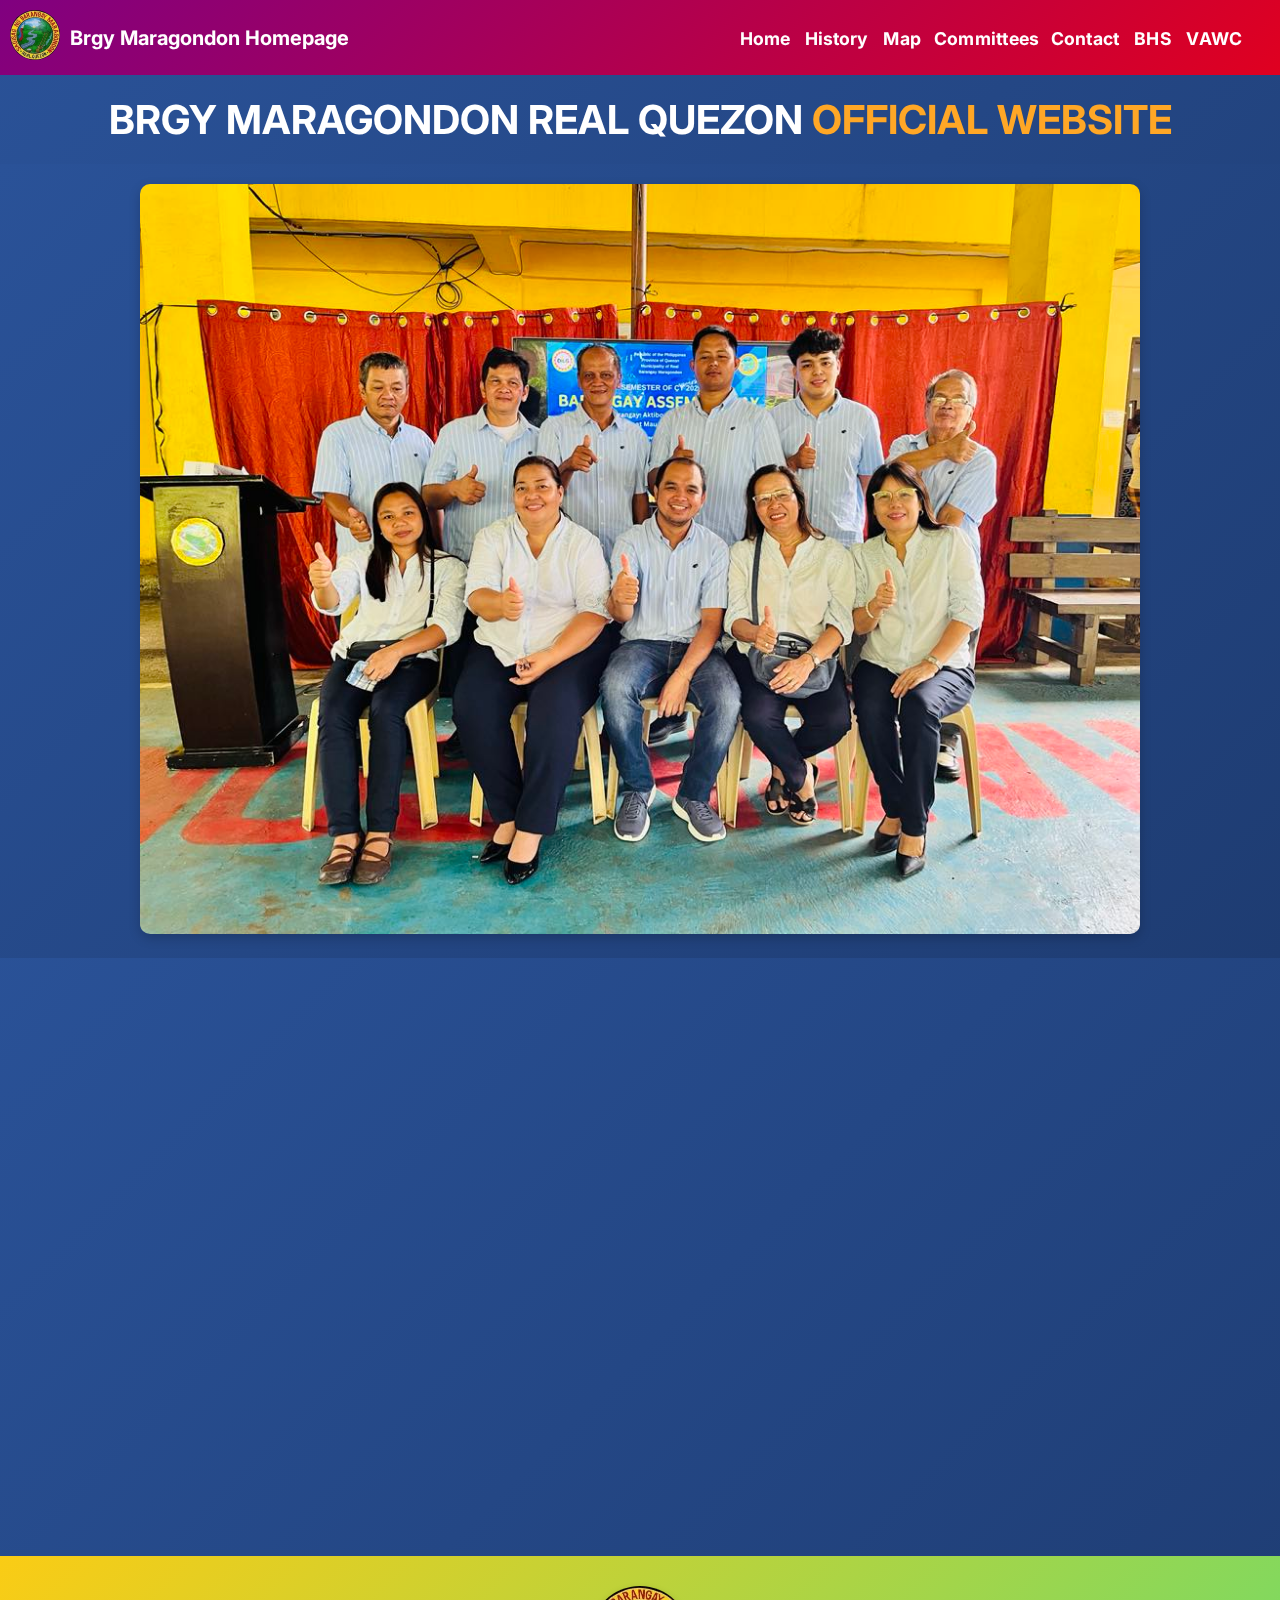
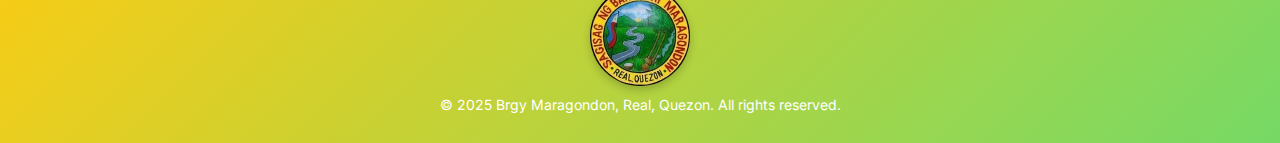
<file: index.html>
<!DOCTYPE html>
<html lang="en">
<head>
  <meta charset="UTF-8" />
  <meta name="viewport" content="width=device-width, initial-scale=1.0" />
  <title>Maragondon,Real,Quezon Official Website</title>
  <link href="https://fonts.googleapis.com/css2?family=Inter:wght@400;700&display=swap" rel="stylesheet">
  <link href="https://unpkg.com/aos@next/dist/aos.css" rel="stylesheet">
  <link rel="stylesheet" href="style.css">
</head>
<body>
  <div class="page-wrapper">

    <header>
      <div class="logogroup" data-aos="slide-right">
        <a href="index.html"><img src="brgylogo.jpg" alt="brgy logo here" width="50px" height="70px"></a>
        <span class="logo">Brgy Maragondon Homepage</span>
      </div>

      <nav data-aos="fade-up">
        <a href="index.html">Home</a>
        <a href="historypage.html">History</a>
        <a href="map.html">Map</a>
        <a href="bpoc.html">Committees</a>
        <a href="contacts.html">Contact</a>
        <a href="BHS.html">BHS</a>
        <a href="vawc.html">VAWC</a>
      </nav>
    </header>

    <section class="t1">
      <div class="titlehomepage" data-aos="fade-up">
        <h1>BRGY MARAGONDON REAL QUEZON <span class="highlight1">OFFICIAL WEBSITE</span></h1>
      </div>
    </section>

    <section class="hero" data-aos="fade-up">
      <div class="hero-box">
        <img src="brgyofficials.jpg" alt="Barangay Officials" />
      </div>
    </section>

    <section class="listings" data-aos="fade-up">
      <div class="listing-card">
        <a href="historypage.html"><img src="coveredcourt.jpg" alt="BRGY PHOTO"></a>
        <h3>Brgy History</h3>
        <div class="listing-info"></div>
      </div>

      <div class="listing-card">
        <a href="bpoc.html"><img src="BRGY2.jpg" alt="Officials Photo"></a>
        <h3>Brgy Officials</h3>
        <div class="listing-info"></div>
      </div>

      <div class="listing-card">
        <a href="vawc.html"><img src="vawc process.jpg" alt="Map Photo"></a>
        <h3>VAWC</h3>
        <div class="listing-info"></div>
      </div>

      <div class="listing-card">
        <a href="BHS.html"><img src="nutrition.jpg" alt="Map Photo"></a>
        <h3>BHS</h3>
        <div class="listing-info"></div>
      </div>
    </section>

    
    <footer class="site-footer">
      <div class="footer-content">
        <img src="brgylogo.jpg" alt="Brgy Logo" class="footer-logo">
        <p>© 2025 Brgy Maragondon, Real, Quezon. All rights reserved.</p>
      </div>
    </footer>

  </div> 

  <script src="script.js"></script>
  <script src="https://unpkg.com/aos@next/dist/aos.js"></script>
  <script>AOS.init();</script>
</body>
</html>
</file>
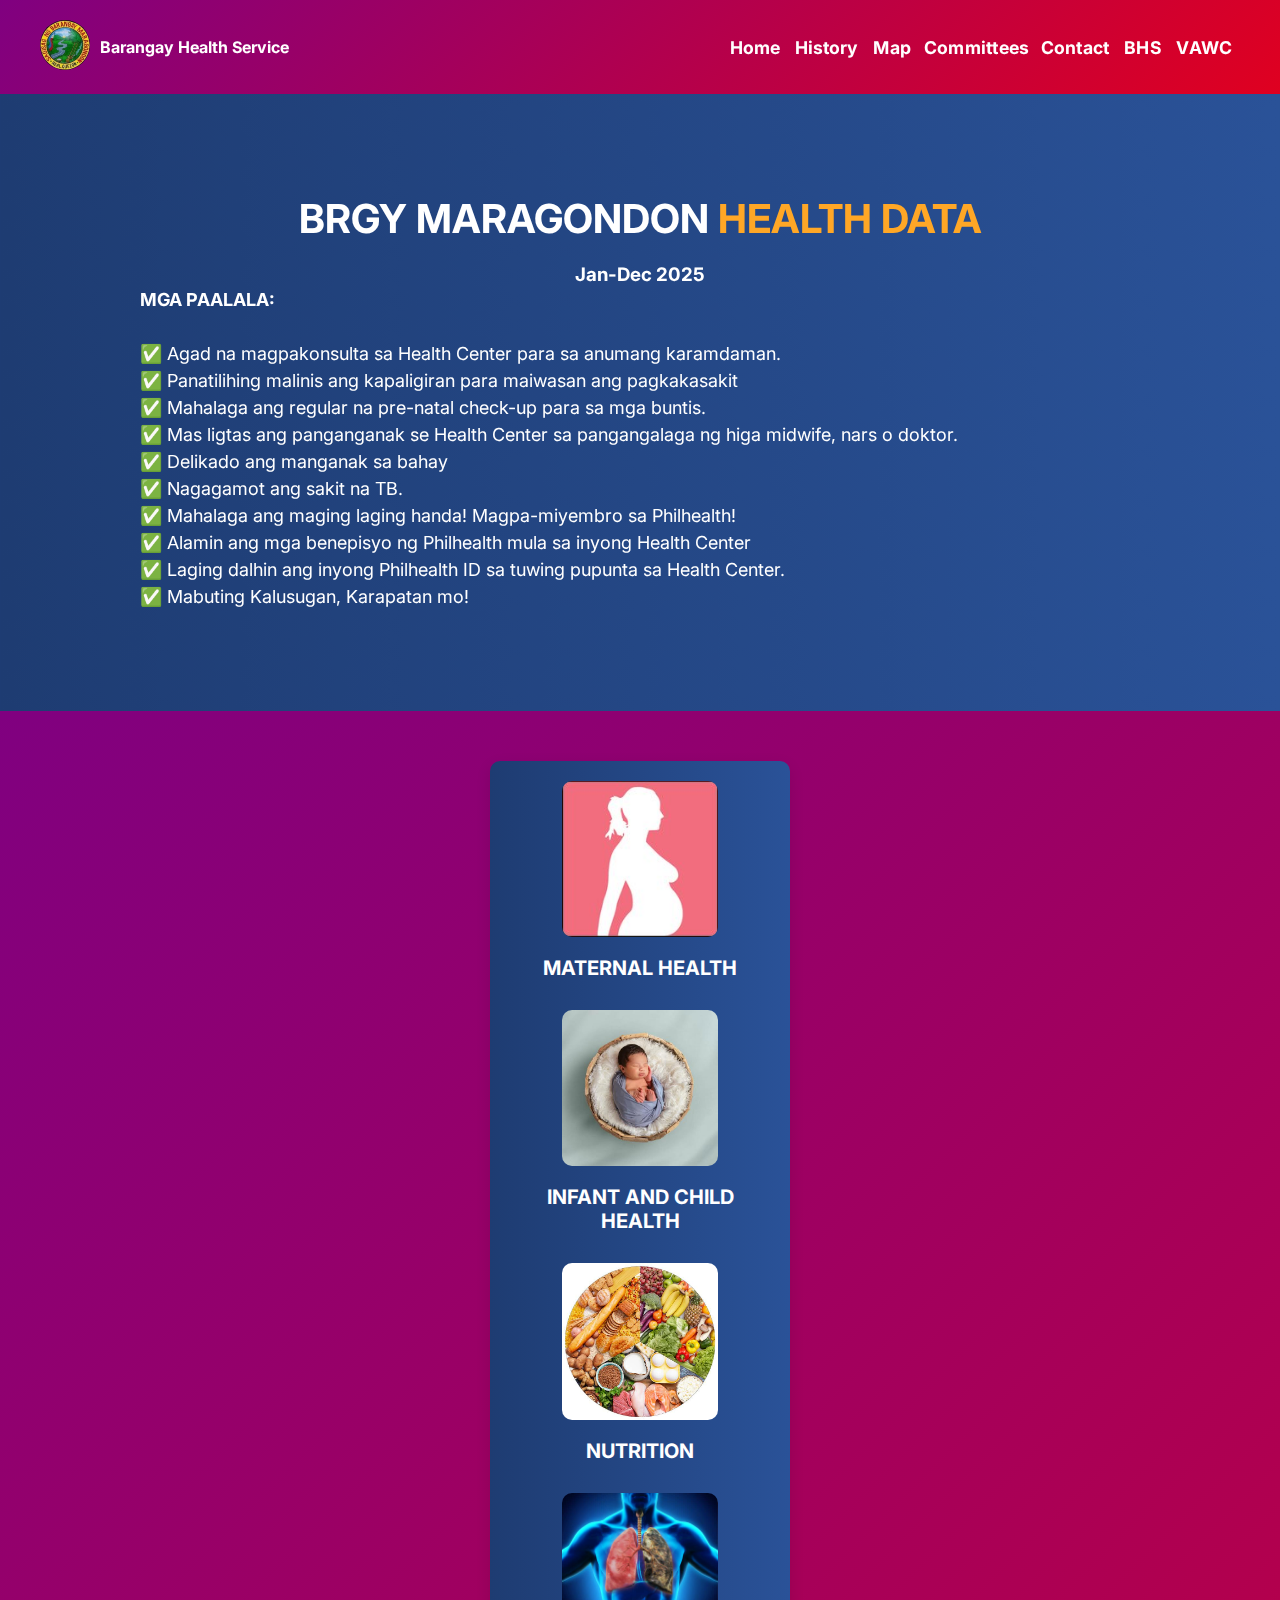
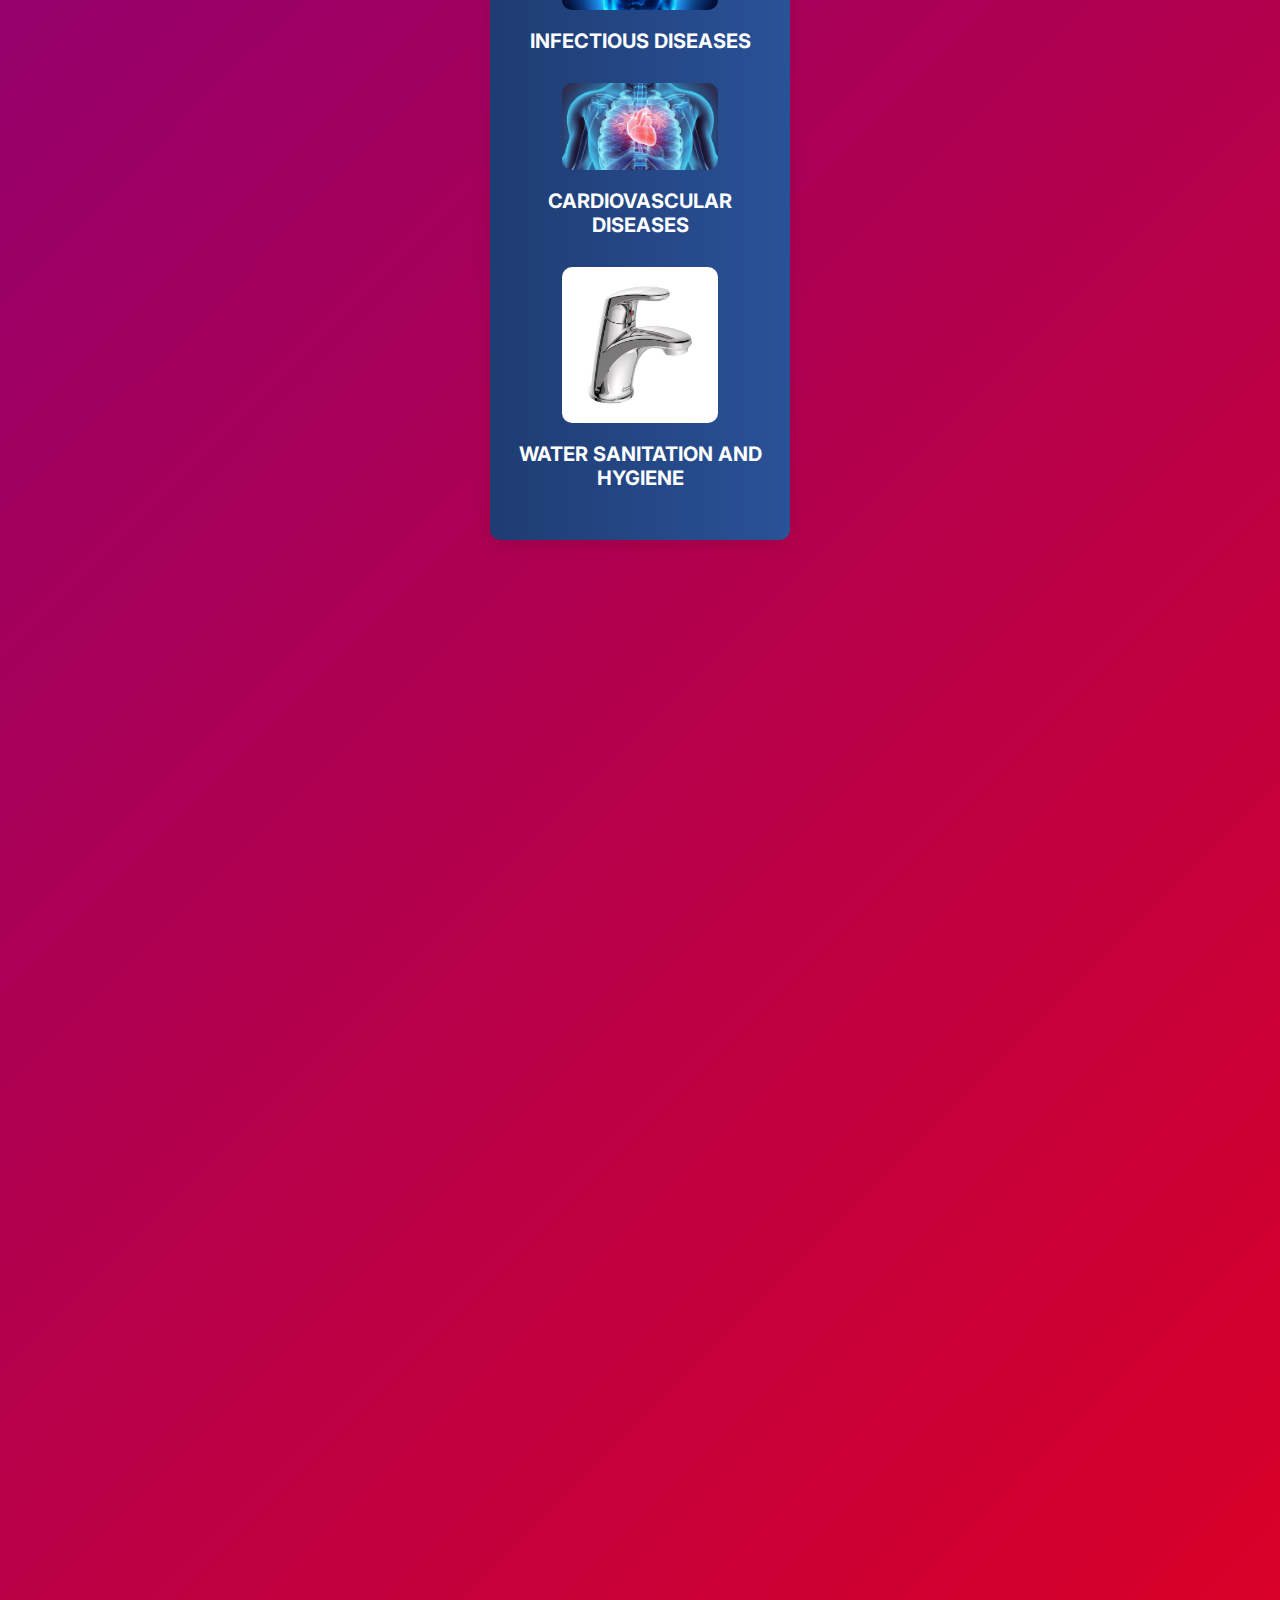
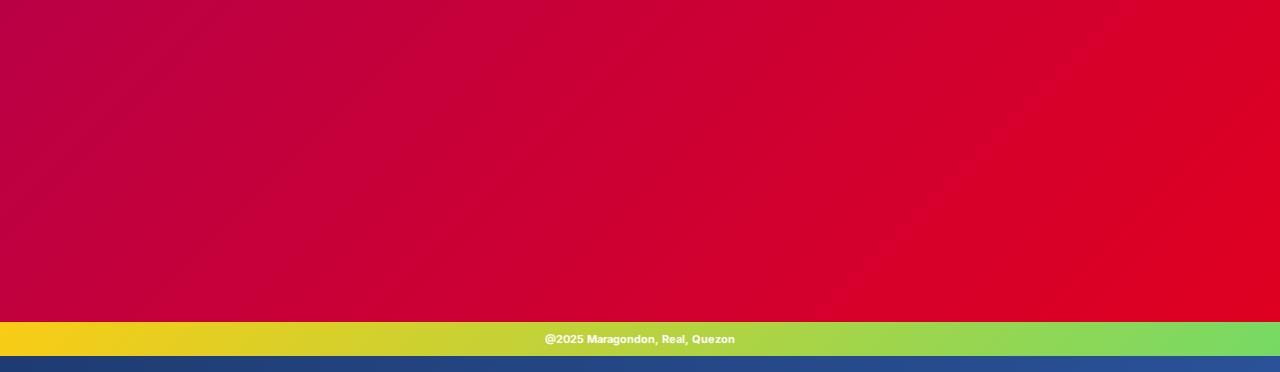
<file: BHS.html>
<!DOCTYPE html>
<html lang="en">
<head>
  <meta charset="UTF-8" />
  <meta name="viewport" content="width=device-width, initial-scale=1.0" />
  <title>Maragondon,Real,Quezon Official Website</title>
  <meta name="description" content="Access health programs, nutrition services, and community health initiatives in Barangay Maragondon's BHS page.">
  <link href="https://fonts.googleapis.com/css2?family=Inter:wght@400;700&display=swap" rel="stylesheet">
  <link href="https://unpkg.com/aos@next/dist/aos.css" rel="stylesheet">
  <link rel="stylesheet" href="BHS.css">
</head>
<body>
  <header>
    <div class="logogroup" data-aos="slide-right">
      <a href="index.html"><img src="brgylogo.jpg"alt="brgy logo here" width="50px" height="70px" ></a>
      <span class="logo">Barangay Health Service</span>
    </div>

    <nav data-aos="fade-up">
      <a href="index.html">Home</a>
      <a href="historypage.html">History</a>
      <a href="map.html">Map</a>
      <a href="bpoc.html">Committees</a>
      <a href="contacts.html">Contact</a>
      <a href="BHS.html">BHS</a>
      <a href="vawc.html">VAWC</a>
    </nav>
    
  </header>

  <section class="hero" data-aos="fade-up">
    
    <h1>BRGY MARAGONDON <span class="highlight">HEALTH DATA</span></h1>
    <h3>Jan-Dec 2025</h3>
    
    <p> 
     <strong>MGA PAALALA:</strong><br><br>
    ✅ Agad na magpakonsulta sa Health Center para sa anumang karamdaman. <br>

    ✅ Panatilihing malinis ang kapaligiran para maiwasan ang pagkakasakit <br>

    ✅ Mahalaga ang regular na pre-natal check-up para sa mga buntis. <br>

    ✅ Mas ligtas ang panganganak se Health Center sa pangangalaga ng higa midwife, nars o doktor. <br>

    ✅ Delikado ang manganak sa bahay <br>

    ✅ Nagagamot ang sakit na TB. <br>

    ✅ Mahalaga ang maging laging handa! Magpa-miyembro sa Philhealth! <br>

    ✅ Alamin ang mga benepisyo ng Philhealth mula sa inyong Health Center <br>

    ✅ Laging dalhin ang inyong Philhealth ID sa tuwing pupunta sa Health Center. <br>

    ✅  Mabuting Kalusugan, Karapatan mo! <br>
    </p>    
  </section>

  <section class="historylist" data-aos="fade-up">
    <div class="history-card">
      <img src="maternal health.jpg" alt="PHOTO">
      <h2>MATERNAL HEALTH</h2> 
      <img src="infant.jpg" alt="PHOTO">
      <h2>INFANT AND CHILD HEALTH</h2>
      <img src="nutrition.jpg" alt="PHOTO">
      <h2>NUTRITION</h2> 
      <img src="infectous diseases.jpg" alt="PHOTO">
      <h2>INFECTIOUS DISEASES</h2>
      <img src="cardio.jpg" alt="PHOTO">
      <h2>CARDIOVASCULAR DISEASES</h2> 
      <img src="sanitation.jpg" alt="PHOTO">
      <h2>WATER SANITATION AND HYGIENE</h2>
                
      </div>
    </div>

    <div class="information-card" data-aos="fade-up">
      
        <p>
            <strong> Bilang ng mga :</strong> <br><br>
           
            <table border="1">
              <thead>
                <tr>
                  <th>Mental Health</th>
                  <th>Jan</th>
                  <th>feb</th>
                  <th>Mar</th>
                  <th>Apr</th>
                  <th>May</th>
                  <th>Jun</th>
                  <th>Jul</th>
                  <th>Aug</th>
                  <th>Sep</th>
                  <th>Oct</th>
                  <th>Nov</th>
                  <th>Dec</th>
                </tr>
              </thead>
              <tbody>
<!-- maternal -->
                <tr>
                  <td>Buntis sa buwang ito<br></td><td>9</td><td>4</td><td>1</td><td>2</td><td></td><td></td><td></td><td></td><td></td><td></td><td></td><td></td>
                </tr>
                <tr>
                  <td> Buntis na walang komplikasyon<br></td><td>9</td><td>4</td><td>1</td><td>2</td><td></td><td></td><td></td><td></td><td></td><td></td><td></td><td></td>
                </tr>
                <tr>
                  <td> Buntis na may komplikasyon<br></td><td>0</td><td>0</td><td>0</td><td>0</td><td></td><td></td><td></td><td></td><td></td><td></td><td></td><td></td>
                </tr>
                <tr>
                  <td>Manganganak sa buwang ito<br></td><td>3</td><td>1</td><td>1</td><td>2</td><td></td><td></td><td></td><td></td><td></td><td></td><td></td><td></td>
                </tr>
                <tr>
                  <td>Nanganak ng nakaraang buwan<br></td><td></td><td>0</td><td>1</td><td>1</td><td></td><td></td><td></td><td></td><td></td><td></td><td></td><td></td>
                </tr>
                <tr>
                  <td>Nanganak sa Health Center o Ospital<br></td><td></td><td>1</td><td>1</td><td>2</td><td></td><td></td><td></td><td></td><td></td><td></td><td></td><td></td>
                </tr>
                <tr>
                  <td> Nanganak sa bahay<br></td><td>0</td><td>0</td><td>0</td><td>0</td><td></td><td></td><td></td><td></td><td></td><td></td><td></td><td></td>
                </tr>
                <tr>
                  <td>Buntis na namatay sa panganganak<br></td><td>0</td><td>0</td><td>0</td><td>0</td><td></td><td></td><td></td><td></td><td></td><td></td><td></td><td></td>
                </tr>
                <tr>
                  <td>Gumagamit ng paraan ng pagpaplano ng pamilya<br></td><td>378</td><td>381</td><td>379</td><td>382</td><td></td><td></td><td></td><td></td><td></td><td></td><td></td><td></td>
                </tr>
                <tr>
                  <td>Benepesyaryo ng Q1K <br></td><td>10</td><td>10</td><td>10</td><td>10</td><td></td><td></td><td></td><td></td><td></td><td></td><td></td><td></td>
                </tr>
<!-- infant -->
                <tr>
                  <td><strong><br>Infant And Child Health</strong> <br><br></td>
                </tr>
                <tr>
                  <td>Sanggol na 0-28 days<br></td><td>3</td><td>1</td><td>1</td><td>2</td><td></td><td></td><td></td><td></td><td></td><td></td><td></td><td></td>
                </tr>
                <tr>
                  <td>Sanggol na 1-11 months<br></td><td>26</td><td>29</td><td>30</td><td>32</td><td></td><td></td><td></td><td></td><td></td><td></td><td></td><td></td>
                </tr>
                <tr>
                  <td>Sanggol na namatay ng nakaraang buwan<br></td><td>0</td><td>0</td><td>0</td><td>0</td><td></td><td></td><td></td><td></td><td></td><td></td><td></td><td></td>
                </tr>
                <tr>
                  <td>Bata na kumpleto sa bakuna<br></td><td>3</td><td>4</td><td>2</td><td>3</td><td></td><td></td><td></td><td></td><td></td><td></td><td></td><td></td>
                </tr>
                <tr>
                  <td>Sanggol na esklusibong pinasuso ng 6 na buwan<br></td><td>4</td><td>7</td><td>2</td><td>5</td><td></td><td></td><td></td><td></td><td></td><td></td><td></td><td></td>
                </tr>
<!-- nutrition -->
                <tr>
                  <td><strong><br>Nutrition</strong> <br><br></td>
                </tr>
                <tr>
                  <td>Bata na nasa tamang timbang<br></td><td>202</td><td>202</td><td>202</td><td>202</td><td></td><td></td><td></td><td></td><td></td><td></td><td></td><td></td>
                </tr>
                <tr>
                  <td>Bata na kulang sa timbang<br></td><td>13</td><td>13</td><td>13</td><td>13</td><td></td><td></td><td></td><td></td><td></td><td></td><td></td><td></td>
                </tr>
                <tr>
                  <td>Bata na sobra sa timbang<br></td><td>1</td><td>1</td><td>1</td><td>1</td><td></td><td></td><td></td><td></td><td></td><td></td><td></td><td></td>
                </tr>
<!-- infectous diseases -->
                <tr>
                  <td><strong><br>Infectious Diseases</strong> <br><br></td>
                </tr>
                <tr>
                  <td>Pasyenteng may Tuberculosis (TB)<br></td><td>2</td><td>2</td><td>2</td><td>2</td><td></td><td></td><td></td><td></td><td></td><td></td><td></td><td></td>
                </tr>
                <tr>
                  <td>TB CURED<br></td><td></td><td></td><td></td><td></td><td></td><td></td><td></td><td></td><td></td><td></td><td></td><td></td>
                </tr>
<!-- Cardiovascular diseases -->
                <tr>
                  <td><strong><br>Cardiovascular Diseases</strong> <br><br></td>
                </tr>
                <tr>
                  <td>Pasyenteng may High Blood<br></td><td>90</td><td>90</td><td>90</td><td>90</td><td></td><td></td><td></td><td></td><td></td><td></td><td></td><td></td>
                </tr>
                <tr>
                  <td>Pasyenteng may Diabetes Mellitus<br></td><td>13</td><td>13</td><td>13</td><td>14</td><td></td><td></td><td></td><td></td><td></td><td></td><td></td><td></td>
                </tr>
<!-- Water sanitation and Hygiene -->
                <tr>
                  <td><strong><br>Water, Sanitation and Hygiene </strong> <br><br></td>
                </tr>
                <tr>
                  <td>Pamamahay na may malinis na tubig<br></td><td>663</td><td>663</td><td>663</td><td>663</td><td></td><td></td><td></td><td></td><td></td><td></td><td></td><td></td>
                </tr>
                <tr>
                  <td>Pamamahay na may sariling palikuran<br></td><td>663</td><td>663</td><td>663</td><td>663</td><td></td><td></td><td></td><td></td><td></td><td></td><td></td><td></td>
                </tr>
                <tr>
                  <td>CR-SHARE & PUBLIC TOILET<br></td><td></td><td></td><td></td><td></td><td></td><td></td><td></td><td></td><td></td><td></td><td></td><td></td>
                </tr>

              </tbody>
            </table>
          

            

            

            
        </p>
    </div>

 

  </section>
  
<section>
  <div class="footer">
    <footer>
      <h1>
        @2025 Maragondon, Real, Quezon
      </h1>
    </footer>
  </div>
  
</section>
  <script src="script.js"></script>
  <script src="https://unpkg.com/aos@next/dist/aos.js"></script>
  <script>
    AOS.init();
  </script>
</body>


</html>
</file>
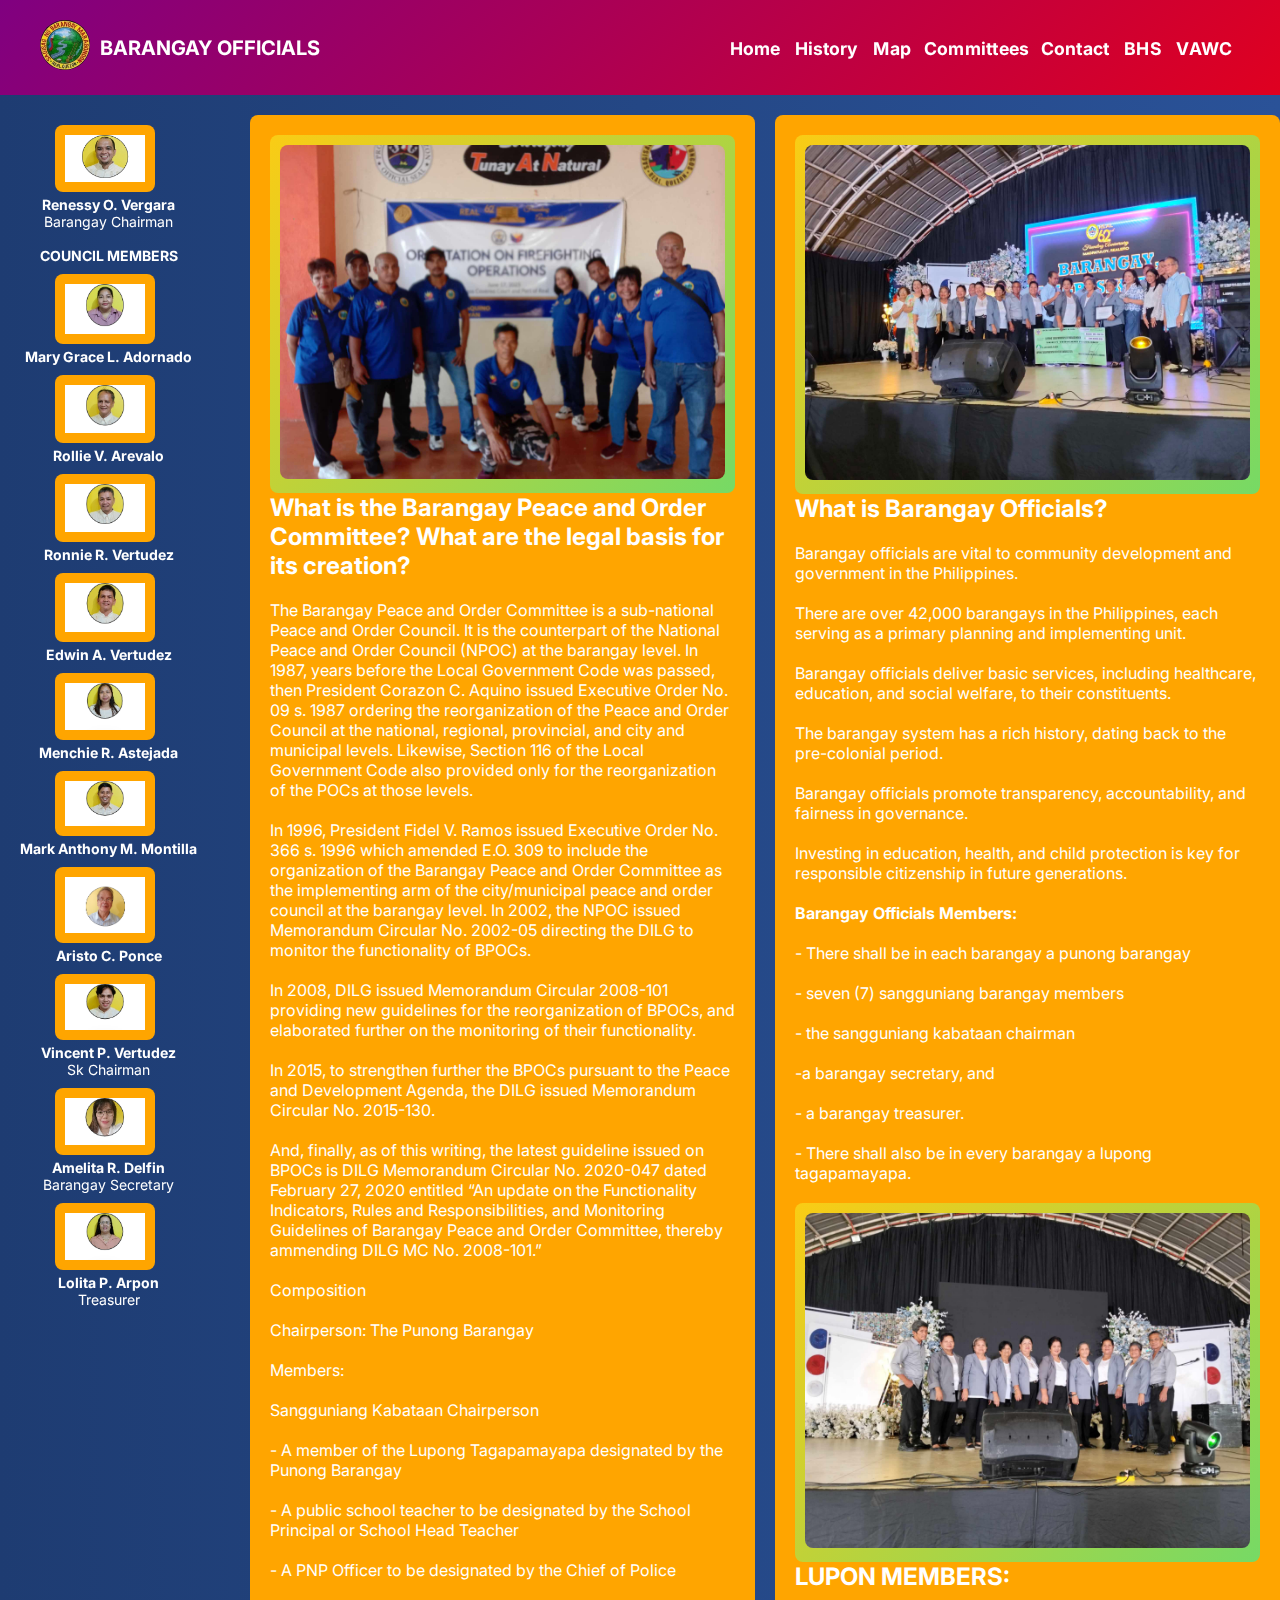
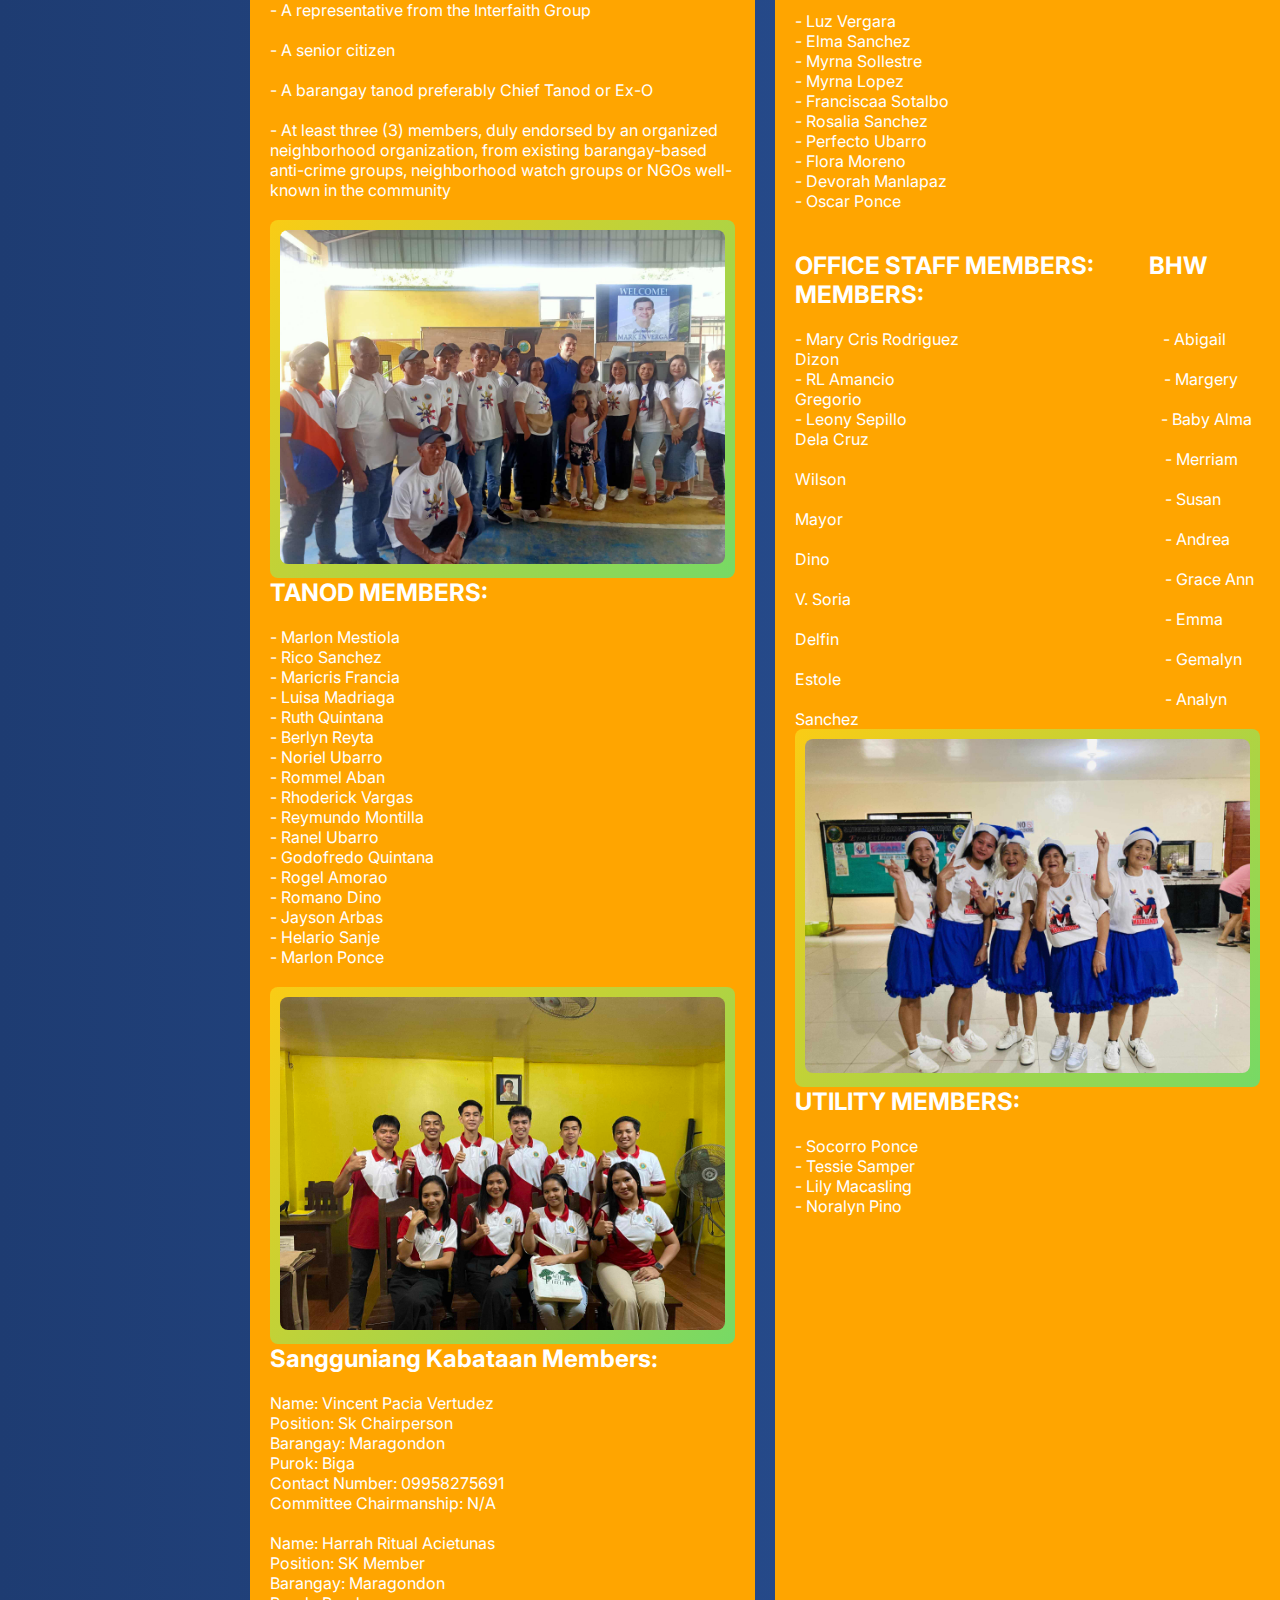
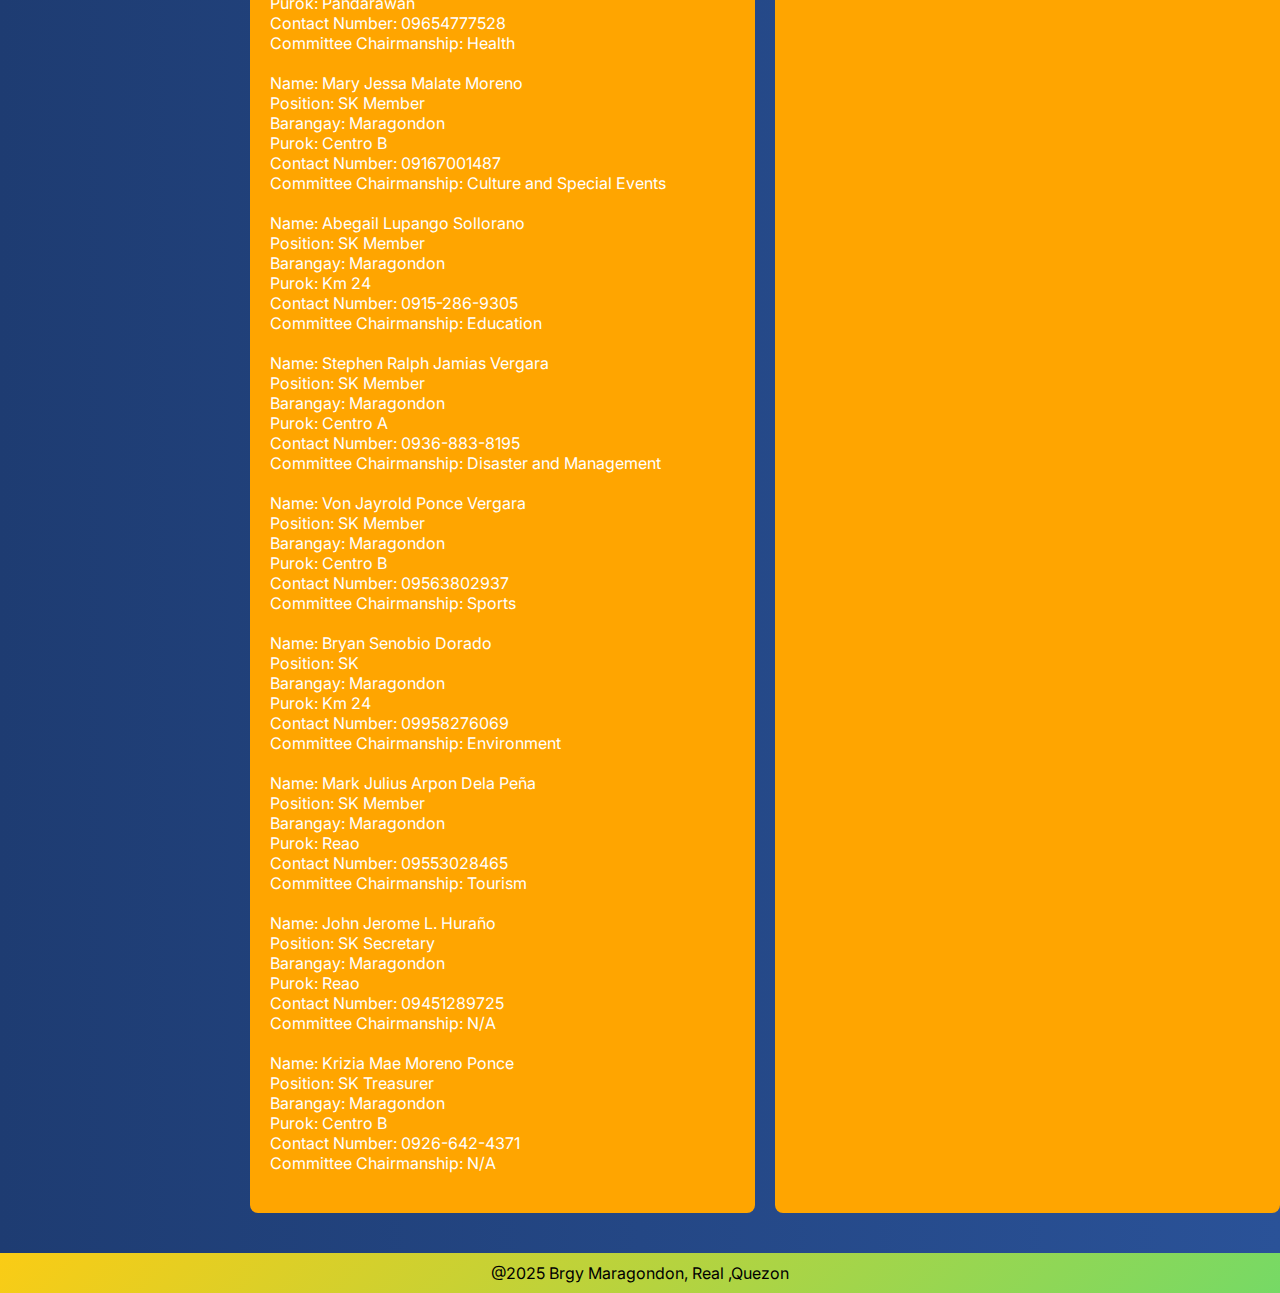
<file: bpoc.html>
<!DOCTYPE html>
<html lang="en">
<head>
  <meta charset="UTF-8" />
  <meta name="viewport" content="width=device-width, initial-scale=1.0" />
  <title>Maragondon,Real,Quezon Official Website</title>
  <link href="https://fonts.googleapis.com/css2?family=Inter:wght@400;700&display=swap" rel="stylesheet">
  <link href="https://unpkg.com/aos@next/dist/aos.css" rel="stylesheet">
  <link rel="stylesheet" href="Bpoc.css">
</head>
<body>


  <header>
    <div class="logogroup" data-aos="slide-right">
      <a href="index.html"><img src="brgylogo.jpg"alt="brgy logo here" width="50px" height="70px" ></a>
      <span class="logo">BARANGAY OFFICIALS</span>
    </div>

    <nav data-aos="fade-up">
      <a href="index.html">Home</a>
      <a href="historypage.html">History</a>
      <a href="map.html">Map</a>
      <a href="bpoc.html">Committees</a>
      <a href="contacts.html">Contact</a>
      <a href="BHS.html">BHS</a>
      <a href="vawc.html">VAWC</a>
    </nav>
    
  </header>

  <section data-aos="fade-up">
    
  <div class="brgyofficials1">
    <div class="official">
      <img src="renessy vergara.png" alt="official photo">
      <p><strong>Renessy O. Vergara</strong> <br> Barangay Chairman <br><br> <strong>COUNCIL MEMBERS</strong></p>
    </div>
    <div class="official">
      <img src="mary_grace.png" alt="official photo">
      <p><strong>Mary Grace L. Adornado</strong></p>
    </div>
      
    <div class="official">
       <img src="rollie.png" alt="official photo">
      <p><strong>Rollie V. Arevalo</strong></p>
    </div>

    <div class="official">
      <img src="ronnie.png" alt="official photo">
      <p><strong>Ronnie R. Vertudez</strong></p>
    </div>

    <div class="official">
      <img src="edwin.png" alt="official photo">
      <p><strong>Edwin A. Vertudez</strong></p>
    </div>

    <div class="official">
      <img src="menchie.png" alt="official photo">
      <p><strong>Menchie R. Astejada</strong></p>
    </div>

    <div class="official">
      <img src="mark_anthony.png" alt="official photo">
      <p><strong>Mark Anthony M. Montilla</strong></p>
    </div>

    <div class="official">
      <img src="aristo.jpg" alt="official photo">
      <p><strong>Aristo C. Ponce</strong></p>
    </div>

    <div class="official">
      <img src="vincent.png" alt="official photo">
      <p><strong>Vincent P. Vertudez</strong><br>Sk Chairman</p>
    </div>

    <div class="official">
      <img src="amelita.png" alt="official photo">
      <p><strong>Amelita R. Delfin</strong><Br>Barangay Secretary</Br></p>
    </div>
     
    <div class="official">
      <img src="lolita.png" alt="official photo">
      <p><strong>Lolita P. Arpon</strong><br>Treasurer</p>
    </div> 
   
  </div>

  <div class="main-container" data-aos="fade-up">
    <div class="right-column">
      
      <div class="image-box">
        <img src="BRGY3.jpg" alt="Official Photo">
      </div>
      <h2>What is the Barangay Peace and Order Committee? What are the legal basis for its creation?</h2><br>
      <p>
        The Barangay Peace and Order Committee is a sub-national Peace and Order Council. It is the counterpart of the National Peace and Order Council (NPOC) at the barangay level. In 1987, years before the Local Government Code was passed, then President Corazon C. Aquino issued Executive Order No. 09 s. 1987 ordering the reorganization of the Peace and Order Council at the national, regional, provincial, and city and municipal levels. Likewise, Section 116 of the Local Government Code also provided only for the reorganization of the POCs at those levels.<br><br>

        In 1996, President Fidel V. Ramos issued Executive Order No. 366 s. 1996 which amended E.O. 309 to include the organization of the Barangay Peace and Order Committee as the implementing arm of the city/municipal peace and order council at the barangay level. In 2002, the NPOC issued Memorandum Circular No. 2002-05 directing the DILG to monitor the functionality of BPOCs.<br><br>

        In 2008, DILG issued Memorandum Circular 2008-101 providing new guidelines for the reorganization of BPOCs, and elaborated further on the monitoring of their functionality.<br><br>

        In 2015, to strengthen further the BPOCs pursuant to the Peace and Development Agenda, the DILG issued Memorandum Circular No. 2015-130.<br><br>

        And, finally, as of this writing, the latest guideline issued on BPOCs is DILG Memorandum Circular No. 2020-047 dated February 27, 2020 entitled “An update on the Functionality Indicators, Rules and Responsibilities, and Monitoring Guidelines of Barangay Peace and Order Committee, thereby ammending DILG MC No. 2008-101.”<br><br>

        Composition<br><br>
        Chairperson: The Punong Barangay<br><br>

        Members:<br><br>

        Sangguniang Kabataan Chairperson<br><br>
        - A member of the Lupong Tagapamayapa designated by the Punong Barangay<br><br>
        - A public school teacher to be designated by the School Principal or School Head Teacher<br><br>
        - A PNP Officer to be designated by the Chief of Police<br><br>
        - A representative from the Interfaith Group<br><br>
        - A senior citizen<br><br>
        - A barangay tanod preferably Chief Tanod or Ex-O<br><br>
        - At least three (3) members, duly endorsed by an organized neighborhood organization, from existing barangay-based anti-crime groups, neighborhood watch groups or NGOs well-known in the community<br><br>
      </p>

      <div class="image-box">
        <img src="tanod.jpg" alt="Official Photo">
      </div>
      <h2>TANOD MEMBERS:</h2><br>
      <p>
        - Marlon Mestiola <br>
        - Rico Sanchez <br>
        - Maricris Francia <br>
        - Luisa Madriaga <br>
        - Ruth Quintana <br>
        - Berlyn Reyta <br>
        - Noriel Ubarro <br>
        - Rommel Aban <br>
        - Rhoderick Vargas <br>
        - Reymundo Montilla <br>
        - Ranel Ubarro <br>
        - Godofredo Quintana <br>
        - Rogel Amorao <br>
        - Romano Dino <br>
        - Jayson Arbas <br>
        - Helario Sanje <br>
        - Marlon Ponce <br><br>
      </p>

      <div class="image-box">
        <img src="skphoto.jpg" alt="Official Photo">
      </div>
      <h2>Sangguniang Kabataan Members:</h2><br>
      <p>
        Name: Vincent Pacia Vertudez <br>
          Position: Sk Chairperson <br>
          Barangay: Maragondon<br>
          Purok: Biga<br>
          Contact Number: 09958275691<br>
          Committee Chairmanship: N/A <br><br>

        Name: Harrah Ritual Acietunas<br>
        Position: SK Member<br>
        Barangay: Maragondon<br>
        Purok: Pandarawan<br>
        Contact Number: 09654777528<br>
        Committee Chairmanship: Health <br><br>

        Name: Mary Jessa Malate Moreno<br>
          Position: SK Member<br>
          Barangay: Maragondon<br>
          Purok: Centro B<br>
          Contact Number: 09167001487<br>
          Committee Chairmanship: Culture and Special Events<br><br>

        Name: Abegail Lupango Sollorano<br>
          Position: SK Member<br>
          Barangay: Maragondon<br>
          Purok: Km 24<br>
          Contact Number: 0915-286-9305<br>
          Committee Chairmanship: Education<br><br>

        Name: Stephen Ralph Jamias Vergara<br>
          Position: SK Member<br>
          Barangay: Maragondon<br>
          Purok: Centro A<br>
          Contact Number: 0936-883-8195<br>
          Committee Chairmanship: Disaster and Management<br><br>

        Name: Von Jayrold Ponce Vergara<br>
          Position: SK Member<br>
          Barangay: Maragondon<br>
          Purok: Centro B<br>
          Contact Number: 09563802937<br>
          Committee Chairmanship: Sports  <br><br>

        Name: Bryan Senobio Dorado<br>
          Position: SK <br>
          Barangay: Maragondon<br>
          Purok: Km 24<br>
          Contact Number: 09958276069<br>
          Committee Chairmanship: Environment <br><br>

        Name: Mark Julius Arpon Dela Peña<br>
          Position: SK Member<br>
          Barangay: Maragondon<br>
          Purok: Reao<br>
          Contact Number: 09553028465<br>
          Committee Chairmanship: Tourism<br><br>

        Name: John Jerome L. Huraño<br>
          Position: SK Secretary<br>
          Barangay: Maragondon<br>
          Purok: Reao<br>
          Contact Number: 09451289725<br>
          Committee Chairmanship: N/A <br><br>

        Name: Krizia Mae Moreno Ponce<br>
          Position: SK Treasurer<br>
          Barangay: Maragondon<br>
          Purok: Centro B<br>
          Contact Number: 0926-642-4371<br>
          Committee Chairmanship: N/A <br><br>
      </p>

    </div>
    <div class="right-column1" data-aos="fade-up">
      <div class="image-box">
        <img src="BRGY2.jpg" alt="Official Photo">
      </div>
      <h2>What is Barangay Officials?</h2><br>
      <p>
        Barangay officials are vital to community development and government in the Philippines.<br> <br>
There are over 42,000 barangays in the Philippines, each serving as a primary planning and implementing unit.<br> <br>
Barangay officials deliver basic services, including healthcare, education, and social welfare, to their constituents.<br> <br>
The barangay system has a rich history, dating back to the pre-colonial period.<br> <br>
Barangay officials promote transparency, accountability, and fairness in governance.<br> <br>
Investing in education, health, and child protection is key for responsible citizenship in future generations.<br> <br>
<strong>Barangay Officials Members: </strong> <br> <br>- There shall be in each barangay a punong barangay<br> <br> - seven (7) sangguniang barangay members<br> <br>- the sangguniang kabataan chairman<br> <br>-a barangay secretary, and <br> <br>- a barangay treasurer. <br> <br>- There shall also be in every barangay a lupong tagapamayapa.
      <br><br>

      <div class="image-box">
        <img src="lupon.jpg" alt="Official Photo">
      </div>
      <h2>LUPON MEMBERS:</h2><br>
      <p>
       - Luz Vergara <br>
       - Elma Sanchez <br>
       - Myrna Sollestre <br>
       - Myrna Lopez <br>
       - Franciscaa Sotalbo <br>
       - Rosalia Sanchez <br>
       - Perfecto Ubarro <br>
       - Flora Moreno <br>
       - Devorah Manlapaz <br>
       - Oscar Ponce <br>
       <br><br>
      </p>

      <h2>OFFICE STAFF MEMBERS:<span style="margin-right: 50px;"></span>     BHW MEMBERS:</h2><br>
      <p>
       - Mary Cris Rodriguez <span style="margin-right: 200px;"></span> - Abigail Dizon<br>
       - RL Amancio <span style="margin-right: 265px;"></span> - Margery Gregorio<br>
       - Leony Sepillo <span style="margin-right: 250px;"></span> - Baby Alma Dela Cruz<br>
        <span style="margin-right: 370px;"></span> - Merriam Wilson<br>
      <span style="margin-right: 370px;"></span> - Susan Mayor<br>
       <span style="margin-right: 370px;"></span> - Andrea Dino<br>
       <span style="margin-right: 370px;"></span> - Grace Ann V. Soria<br>
       <span style="margin-right: 370px;"></span> - Emma Delfin<br>
       <span style="margin-right: 370px;"></span> - Gemalyn Estole<br>
       <span style="margin-right: 370px;"></span> - Analyn Sanchez<br>
      </p>
     <div class="image-box">
        <img src="utility.jpg" alt="Official Photo">
      </div>
      <h2>UTILITY MEMBERS:</h2><br>
      <p>
       - Socorro Ponce <br>
       - Tessie Samper <br>
       - Lily Macasling <br>
       - Noralyn Pino <br>
      
       <br><br>
       </p>


    </div>

  </div>

</section>
<section>
  <div class="footer">
    @2025 Brgy Maragondon, Real ,Quezon
  </div>
</section>

    <script src="script.js"></script>
    <script src="https://unpkg.com/aos@next/dist/aos.js"></script>
      <script>
        AOS.init();
      </script>

</body>
 </html>
</file>
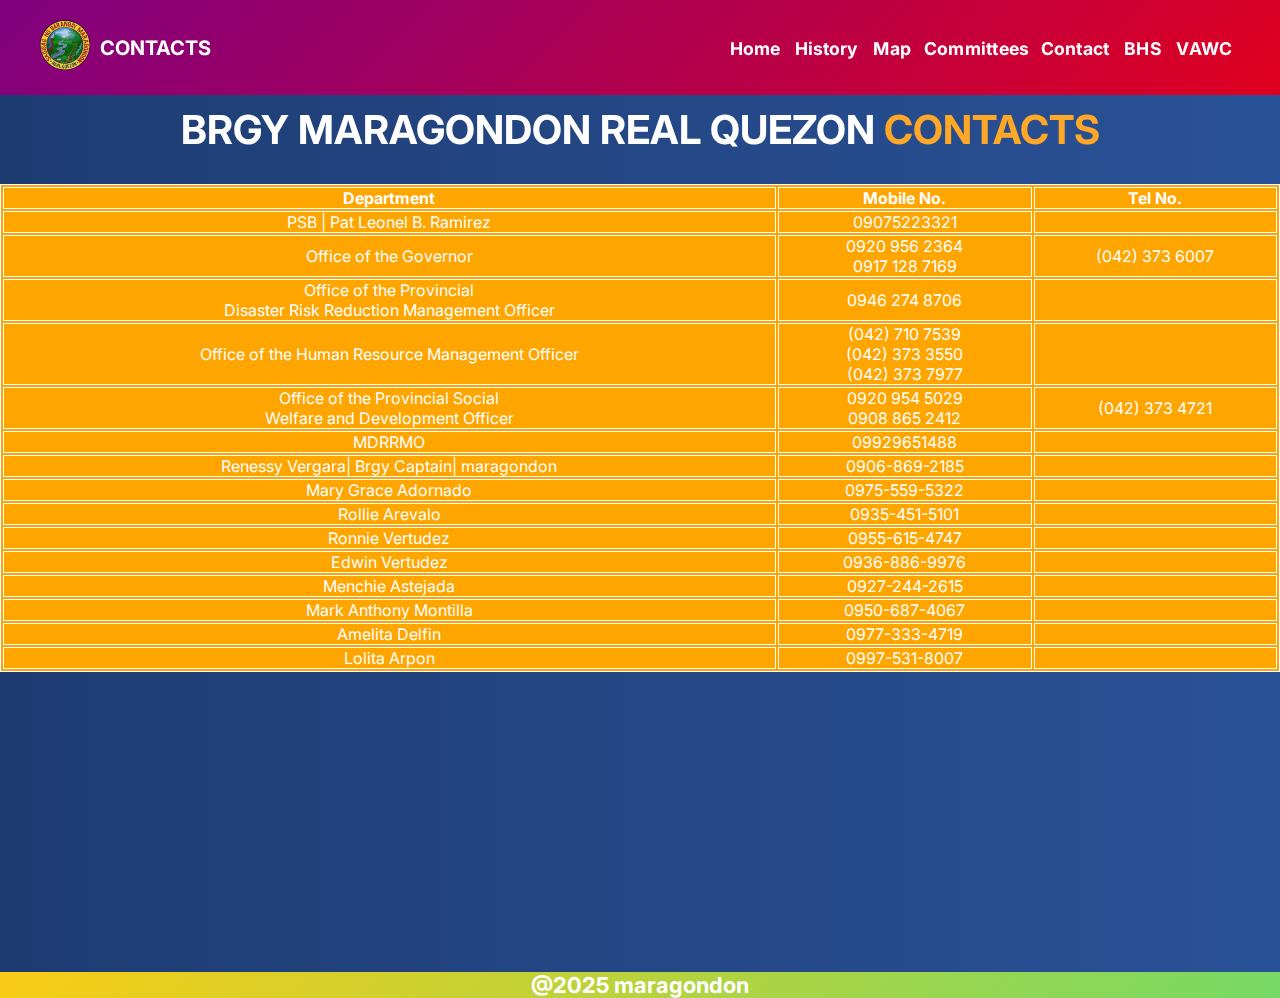
<file: contacts.html>
<!DOCTYPE html>
<html lang="en">
<head>
  <meta charset="UTF-8" />
  <meta name="viewport" content="width=device-width, initial-scale=1.0" />
  <title>Maragondon,Real,Quezon Official Website</title>
  <link href="https://fonts.googleapis.com/css2?family=Inter:wght@400;700&display=swap" rel="stylesheet">
  <link href="https://unpkg.com/aos@next/dist/aos.css" rel="stylesheet">
  <link rel="stylesheet" href="Contact.css">
</head>
<body>
  <header>
    <div class="logogroup" data-aos="slide-right">
      <a href="index.html"><img src="brgylogo.jpg"alt="brgy logo here" width="50px" height="70px" ></a>
      <span class="logo">CONTACTS</span>
    </div>

    <nav data-aos="slide-left">
      <a href="index.html">Home</a>
      <a href="historypage.html">History</a>
      <a href="map.html">Map</a>
      <a href="bpoc.html">Committees</a>
      <a href="contacts.html">Contact</a>
      <a href="BHS.html">BHS</a>
      <a href="vawc.html">VAWC</a>
    </nav>
    
  </header>
    <section class="hero" data-aos="fade-up">
      <h1>BRGY MARAGONDON REAL QUEZON <span class="highlight">CONTACTS</span></h1>
    </section>

<section data-aos="fade-up">  
    <div class="C1">
        <table style="width: 100%" >
            <tr>
                <th>Department</th>
                <th>Mobile No.</th>
                <th>Tel No.</th>
            </tr>
            <tr>
                <td>PSB | Pat Leonel B. Ramirez</td>
                <td>09075223321</td>
                <td></td>
            </tr>
            <tr>
                <td>Office of the Governor</td>
                <td>0920 956 2364 <br>
0917 128 7169</td>
                <td>(042) 373 6007</td>
            </tr>
            <tr>
                <td>Office of the Provincial <br>Disaster Risk Reduction Management Officer</td>
                <td>0946 274 8706</td>
                <td></td>
            </tr>
            <tr>
                <td>Office of the Human Resource Management Officer</td>
                <td>(042) 710 7539 <br>
(042) 373 3550 <br>
(042) 373 7977</td>
                <td></td>
            </tr>
            <tr>
                <td>Office of the Provincial Social <br>Welfare and Development Officer</td>
                <td>0920 954 5029 <br>
0908 865 2412</td>
                <td>(042) 373 4721</td>
            </tr>
            <tr>
                <td>MDRRMO</td>
                <td>09929651488</td>
                <td></td>
            </tr>
            <tr>
              <td>Renessy Vergara| Brgy Captain| maragondon <br></td> <td>0906-869-2185</td> <td></td>
            </tr> 
            <tr>
              <td>Mary Grace Adornado <br></td><td>0975-559-5322</td><td></td>
            </tr>
            <tr>
              <td>Rollie Arevalo<br></td><td>0935-451-5101</td><td></td>
            </tr>
            <tr>
              <td>Ronnie Vertudez<br></td><td>0955-615-4747</td><td></td>
            </tr>
            <tr>
              <td>Edwin Vertudez<br></td><td>0936-886-9976</td><td></td>
            </tr>
            <tr>
              <td>Menchie Astejada<br></td><td>0927-244-2615</td><td></td>
            </tr>
            <tr>
              <td>Mark Anthony Montilla<br></td><td>0950-687-4067</td><td></td>
            </tr>
            <tr>
              <td>Amelita Delfin<br></td><td>0977-333-4719</td><td></td>
            </tr>
            <tr>
              <td>Lolita Arpon<br></td><td>0997-531-8007</td><td></td>
            </tr>
            </table>
            
    </div>
</section>

  <section>
      <div class="footer">
      <footer>
        <h1>
          @2025 maragondon
        </h1>
      </footer>
    </div>
  </section>
  
    <script src="script.js"></script>
    <script src="https://unpkg.com/aos@next/dist/aos.js"></script>
      <script>
        AOS.init();
      </script>

</body>
</html>
</file>
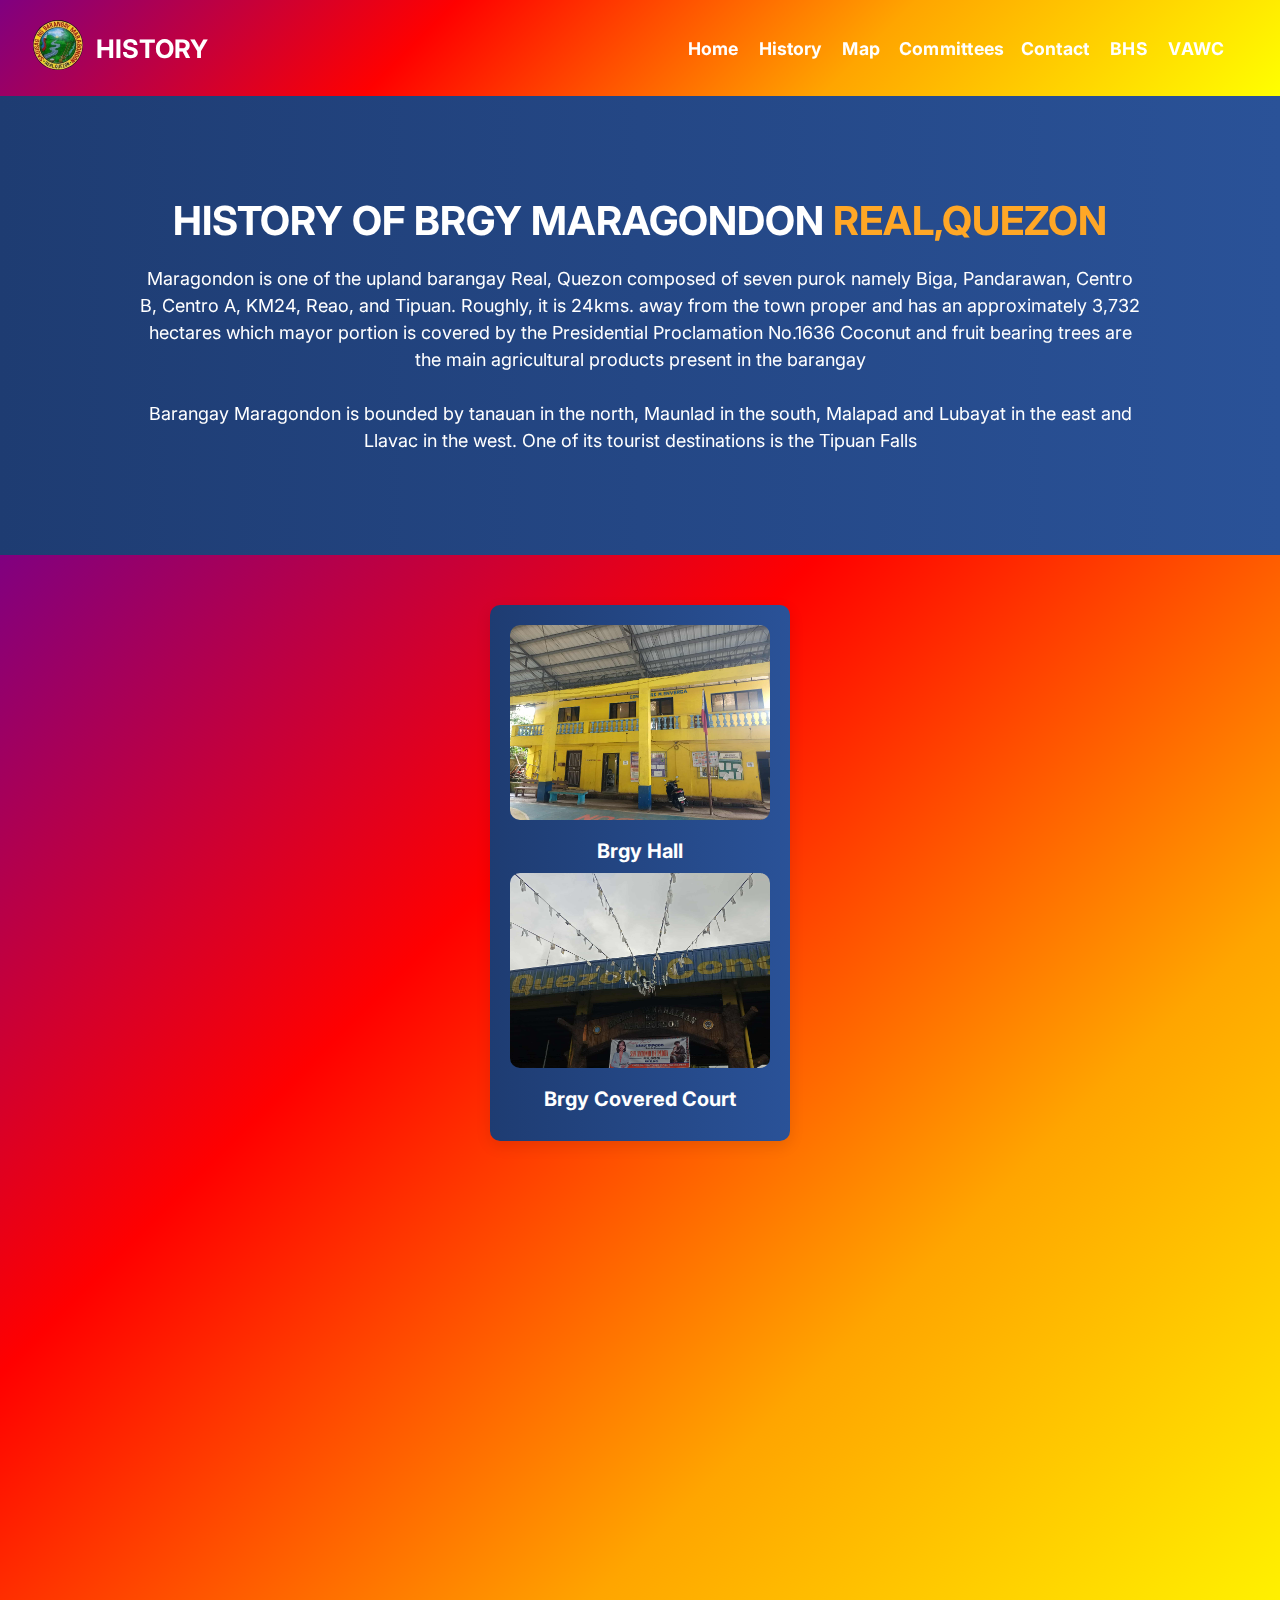
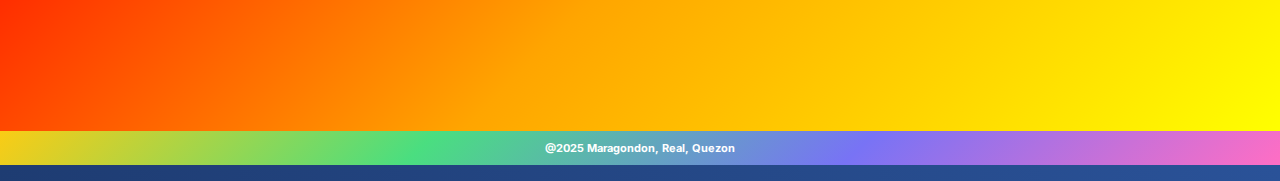
<file: historypage.html>
<!DOCTYPE html>
<html lang="en">
<head>
  <meta charset="UTF-8" />
  <meta name="viewport" content="width=device-width, initial-scale=1.0" />
  <title>Maragondon,Real,Quezon Official Website</title>
  <link href="https://fonts.googleapis.com/css2?family=Inter:wght@400;700&display=swap" rel="stylesheet">
  <link href="https://unpkg.com/aos@next/dist/aos.css" rel="stylesheet">
  <link rel="stylesheet" href="history.css">
</head>
<body>
  <header>
    <div class="logogroup" data-aos="slide-right">
      <a href="index.html"><img src="brgylogo.jpg"alt="brgy logo here" width="50px" height="70px" ></a>
      <span class="logo">HISTORY</span>
    </div>

    <nav data-aos="slide-left">
      <a href="index.html">Home</a>
      <a href="historypage.html">History</a>
      <a href="map.html">Map</a>
      <a href="bpoc.html">Committees</a>
      <a href="contacts.html">Contact</a>
      <a href="BHS.html">BHS</a>
      <a href="vawc.html">VAWC</a>
    </nav>
    
  </header>

  <section class="hero" data-aos="fade-up">
    
    <h1>HISTORY OF BRGY MARAGONDON <span class="highlight">REAL,QUEZON</span></h1>
    <p>Maragondon is one of the upland barangay Real, Quezon composed of seven purok 
      namely Biga, Pandarawan, Centro B, Centro A, KM24, Reao, and Tipuan. Roughly, it is 24kms.
       away from the town proper and has an approximately 3,732 hectares which mayor portion is covered 
       by the Presidential Proclamation No.1636 
      Coconut and fruit bearing trees are the main agricultural products present in the barangay<br><br>
      Barangay Maragondon is bounded by tanauan in the north, Maunlad in the south, Malapad and Lubayat in the east and Llavac in the west. One of its tourist destinations is the Tipuan Falls
    </p>    
  </section>

  <section class="historylist" data-aos="fade-up">
    <div class="history-card">
      <img src="brgyhall.jpg" alt="PHOTO">
      <h2>Brgy Hall</h2> 
      <img src="coveredcourt.jpg" alt="PHOTO">
      <h2>Brgy Covered Court</h2>
                
      </div>
    </div>

    <div class="information-card" data-aos="fade-up">
        <p>According to the resident elders of the barangay, the short story started in a pitch dark place, umberland and has a kaingin part in the mountains of Sierra Madre. Based on the version of the first occupants that came from Infanta, Quezon and Nagcarlan Laguna, it started from few families and they cooperatively and unitedly cleaned and trimmed the place to cultivate and dwell into.<br><br>

According to the official list of the Office of the Congress on June 22, 1957, the original name of the barangay is Sitio Marugundong which is under Barangay Llavac, Infanta Quezon. By the power of Congressional Housebill 6211 Republic act 973, this is one of the portions of Sitio Biga of begy Llavac which was consist of Sitio Biga, Pandarawan, Bubuyog, Riao, Mahabang Salongan, Calauag, Tipuan, at Tulay Bato.<br><br>

By the power of Executive Order 410 of President Carlos P. Garcia on 15th of December 1960, Brgy Real was proclaimed as a municipality and parted from the Municipality of Infanta. Year 1968, Sitio Maragungdong has become a barangay and lately known as Barangay Maragondon Real, Quezon.<br><br>

The word Dumadagungdong, as hear-say, was the source by which the place was called Maragungdong because of the heavy rains, thunder and lightning every rainy season joined by rolling of huge rocks sounds trembling due to heavy flood and landslide on the edge of the river of Llavac.<br><br>

Year 1952 when the residents became united and elected Mr. Fermin Ortiz as their tinyente del barrio. Since then, a lot of changes happened as time pass by.</p>
    </div>

  </section>
  
<section>
  <div class="footer">
    <footer>
      <h1>
        @2025 Maragondon, Real, Quezon
      </h1>
    </footer>
  </div>
  
</section>
  <script src="script.js"></script>
  <script src="https://unpkg.com/aos@next/dist/aos.js"></script>
  <script>
    AOS.init();
  </script>
</body>


</html>
</file>
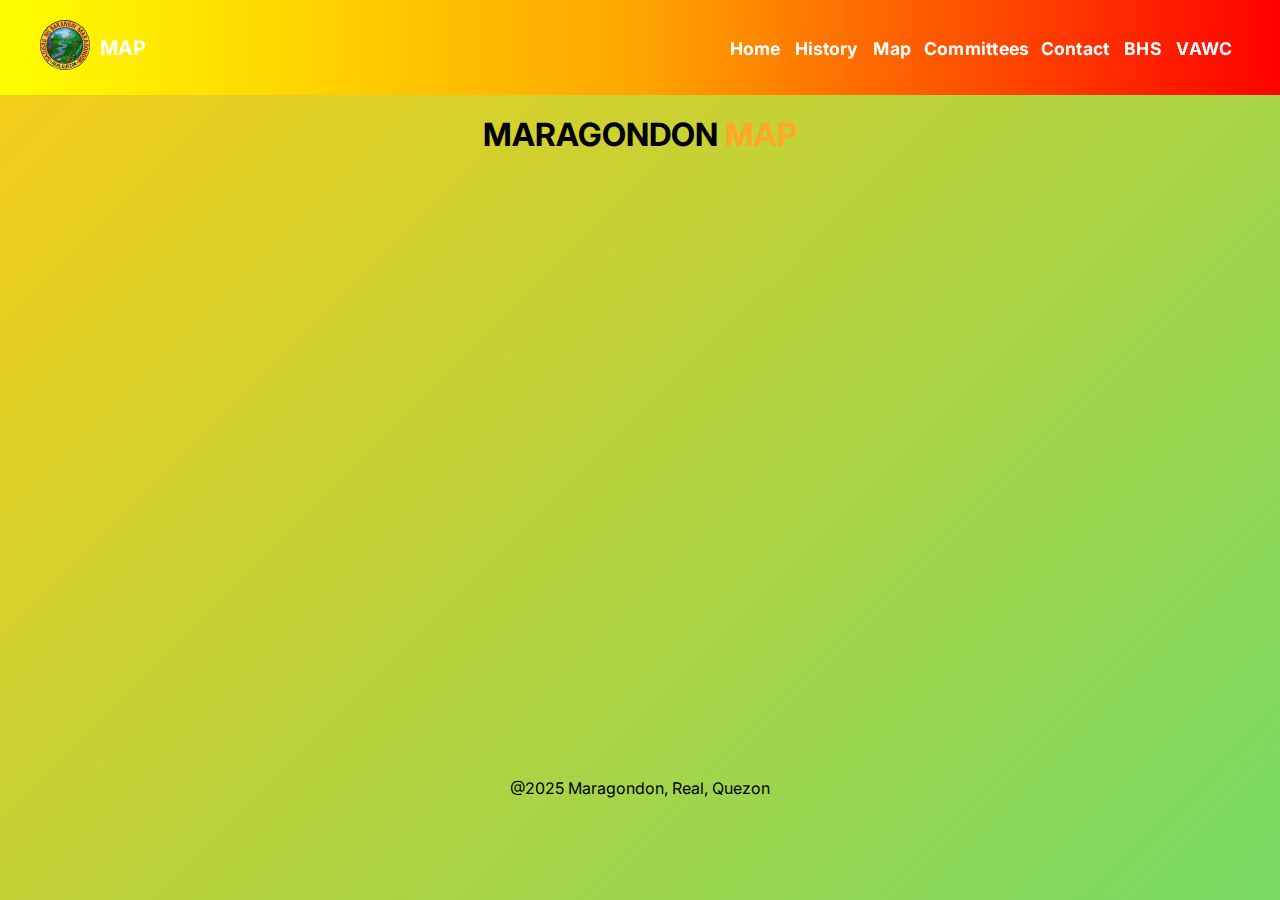
<file: map.html>
<!DOCTYPE html>
<html lang="en">
<head>
  <meta charset="UTF-8" />
  <meta name="viewport" content="width=device-width, initial-scale=1.0" />
  <title>Maragondon,Real,Quezon Official Website</title>
  <link href="https://fonts.googleapis.com/css2?family=Inter:wght@400;700&display=swap" rel="stylesheet">
  <link href="https://unpkg.com/aos@next/dist/aos.css" rel="stylesheet">
  <link rel="stylesheet" href="Map.css">
</head>
<body>
  <header>
    <div class="logogroup" data-aos="slide-right">
      <a href="index.html"><img src="brgylogo.jpg"alt="brgy logo here" width="50px" height="70px" ></a>
      <span class="logo">MAP</span>
      <SPAN></SPAN>
    </div>

    <nav  data-aos="slide-left">
      <a href="index.html">Home</a>
      <a href="historypage.html">History</a>
      <a href="map.html">Map</a>
      <a href="bpoc.html">Committees</a>
      <a href="contacts.html">Contact</a>
      <a href="BHS.html">BHS</a>
      <a href="vawc.html">VAWC</a>
    </nav>
    
  </header>

  <section>
    <section >
        <div class="map">
            <h1>MARAGONDON <span class="highlight">MAP</span></h1>
        </div>
    
    <iframe
      src="https://www.google.com/maps/embed?pb=!1m14!1m8!1m3!1d30996.126174374546!2d121.607!3d14.664!3m2!1i1024!2i768!4f13.1!3m3!1m2!1s0x33bd823da683b40d%3A0x2df8aeb41b47620a!2sMaragondon%2C%20Real%2C%20Quezon!5e0!3m2!1sen!2sph!4v1719305678901!5m2!1sen!2sph"
      width="100%"
      height="600"
      style="border:0;"
      allowfullscreen=""
      loading="lazy"
      referrerpolicy="no-referrer-when-downgrade">
    </iframe>  

  </section>

  <section>
    <div class="par">
        <p> @2025 Maragondon, Real, Quezon </p>
    </div>
  </section>
  </section>

    <script src="script.js"></script>
    <script src="https://unpkg.com/aos@next/dist/aos.js"></script>
    <script>
      AOS.init();
    </script>
    </body>
  </html>
</file>
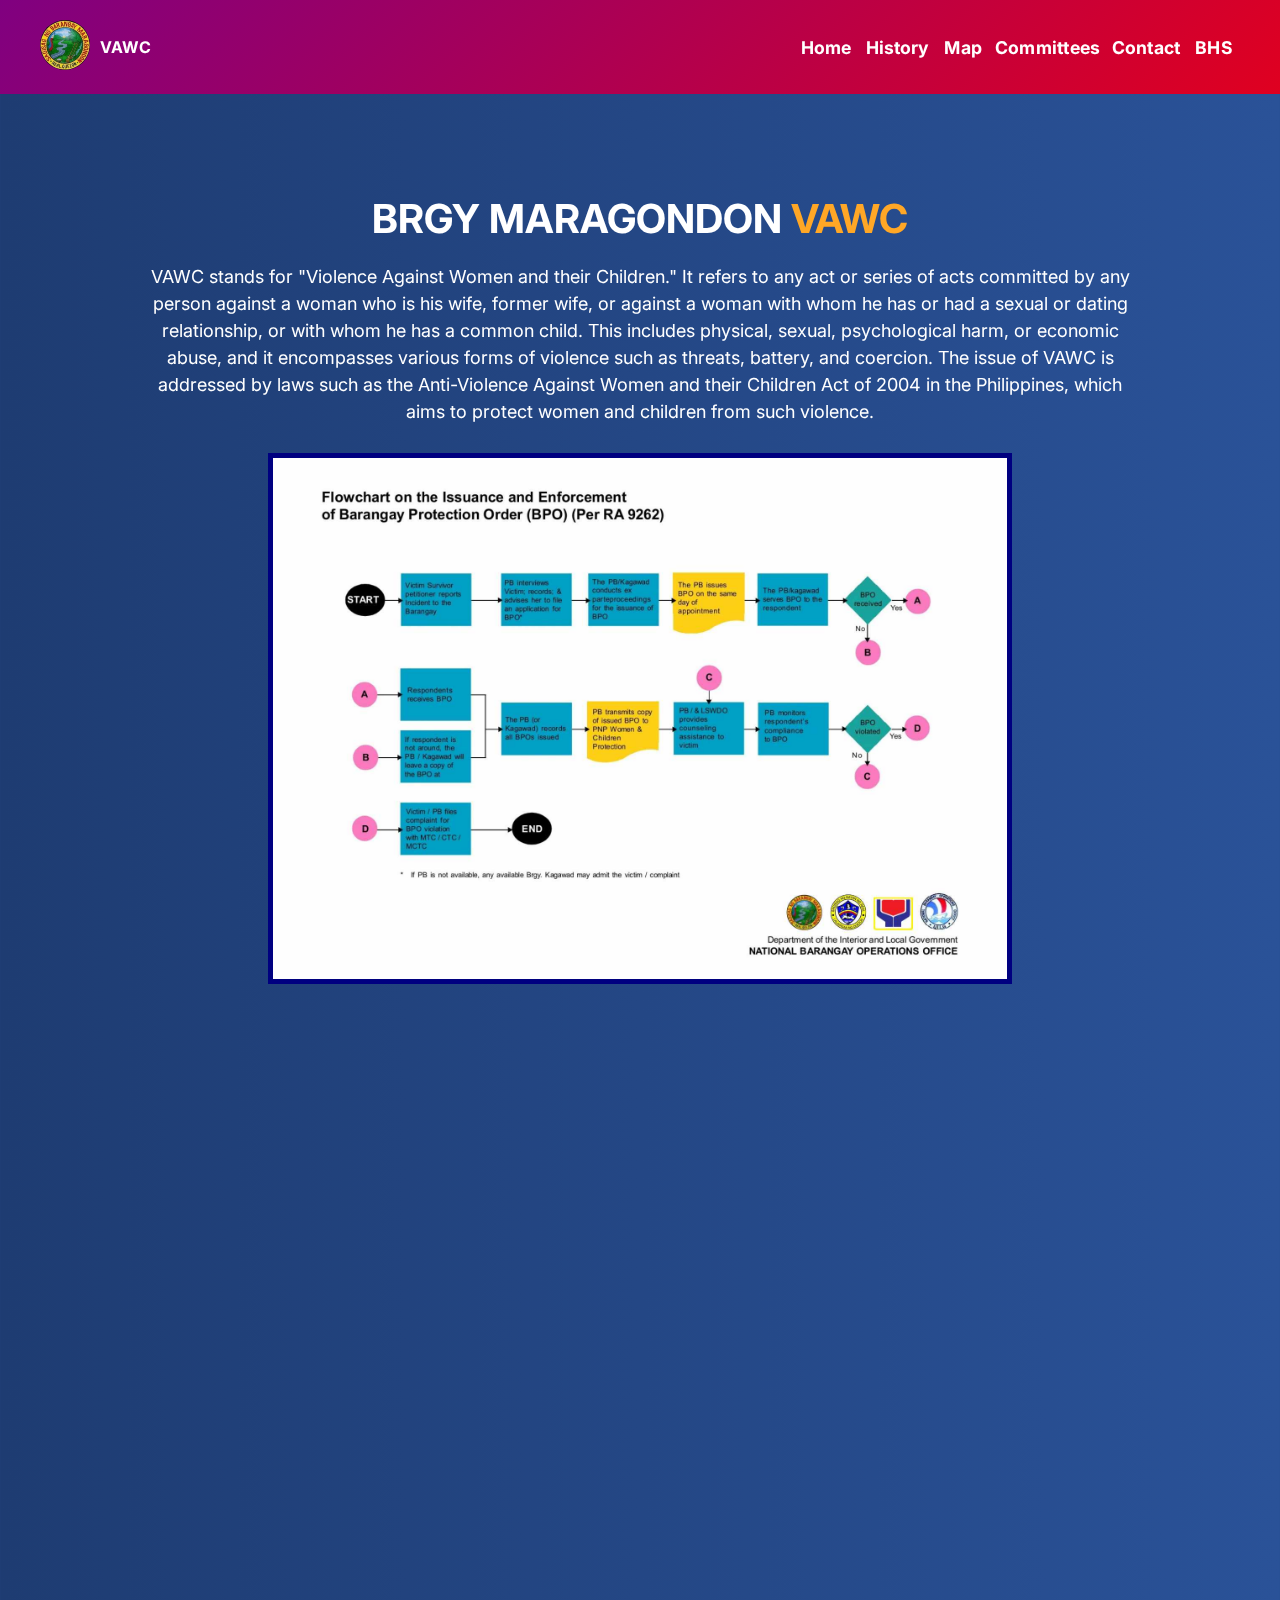
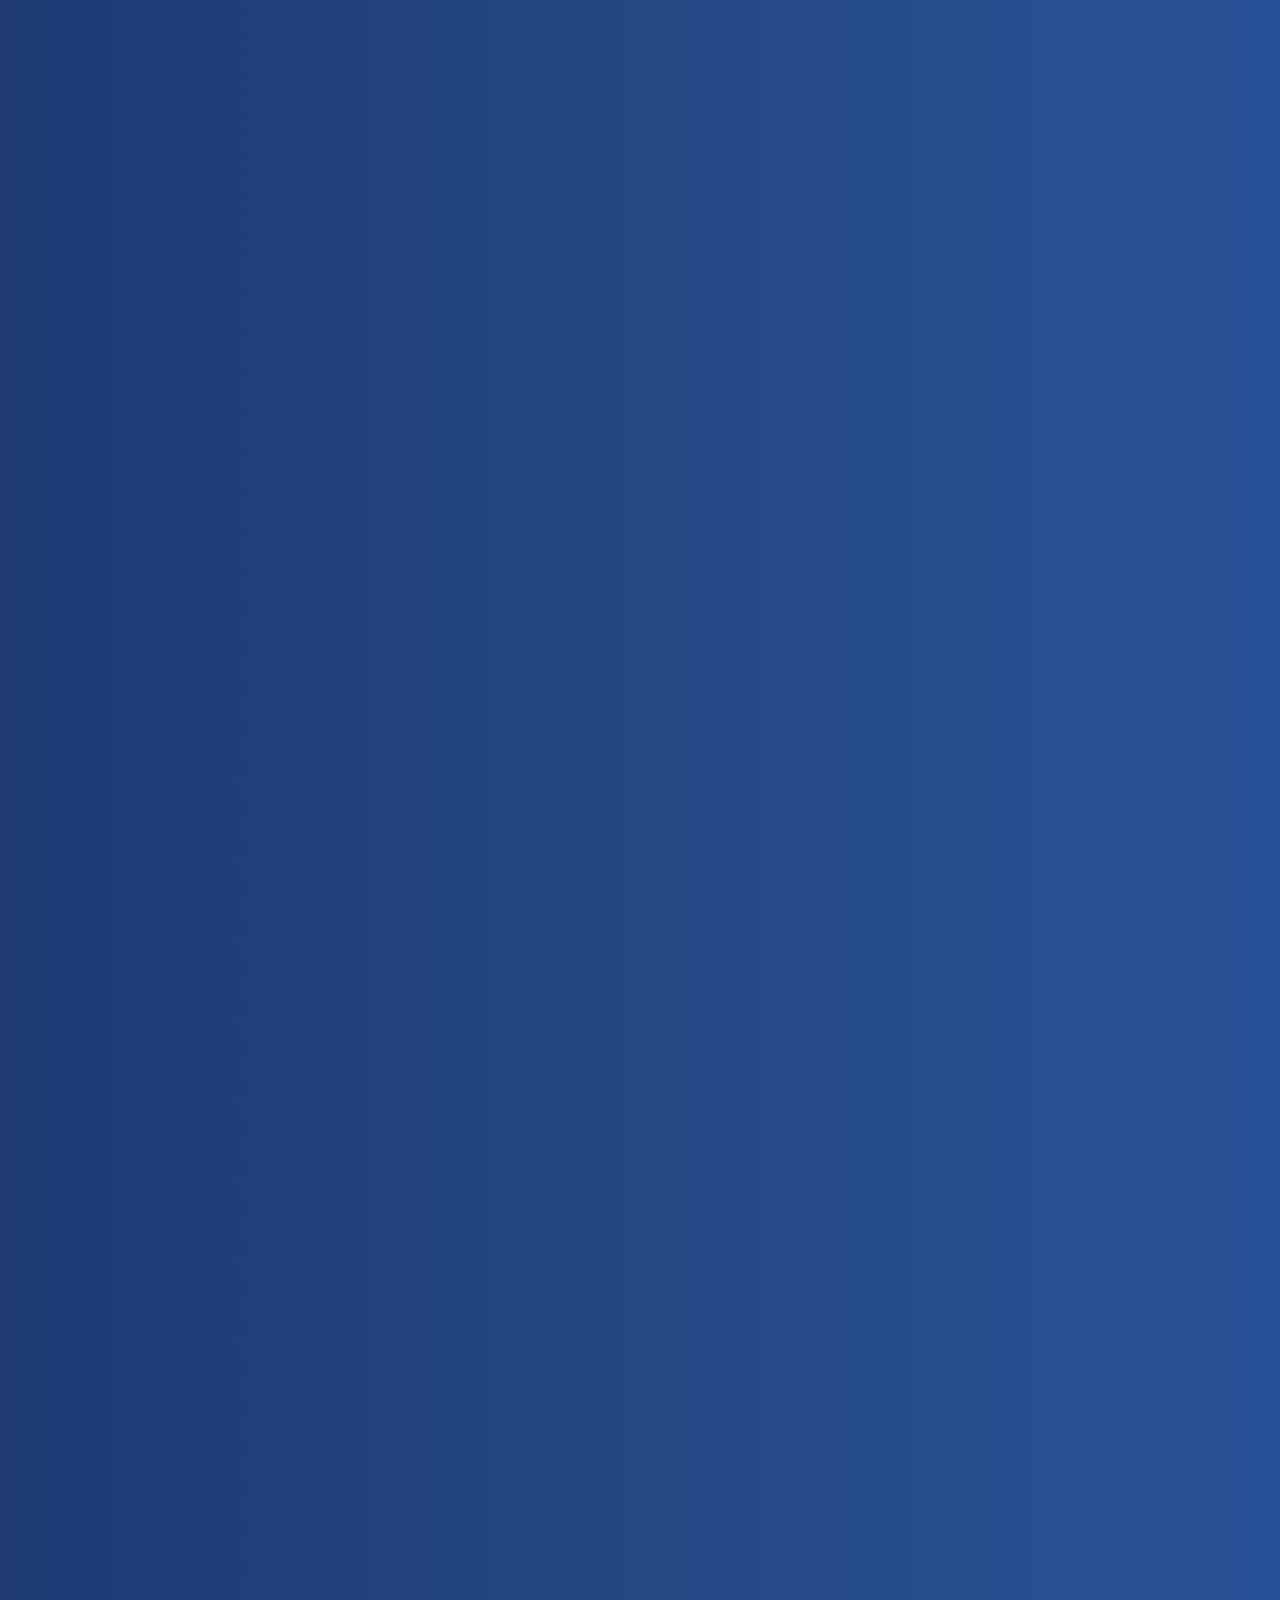
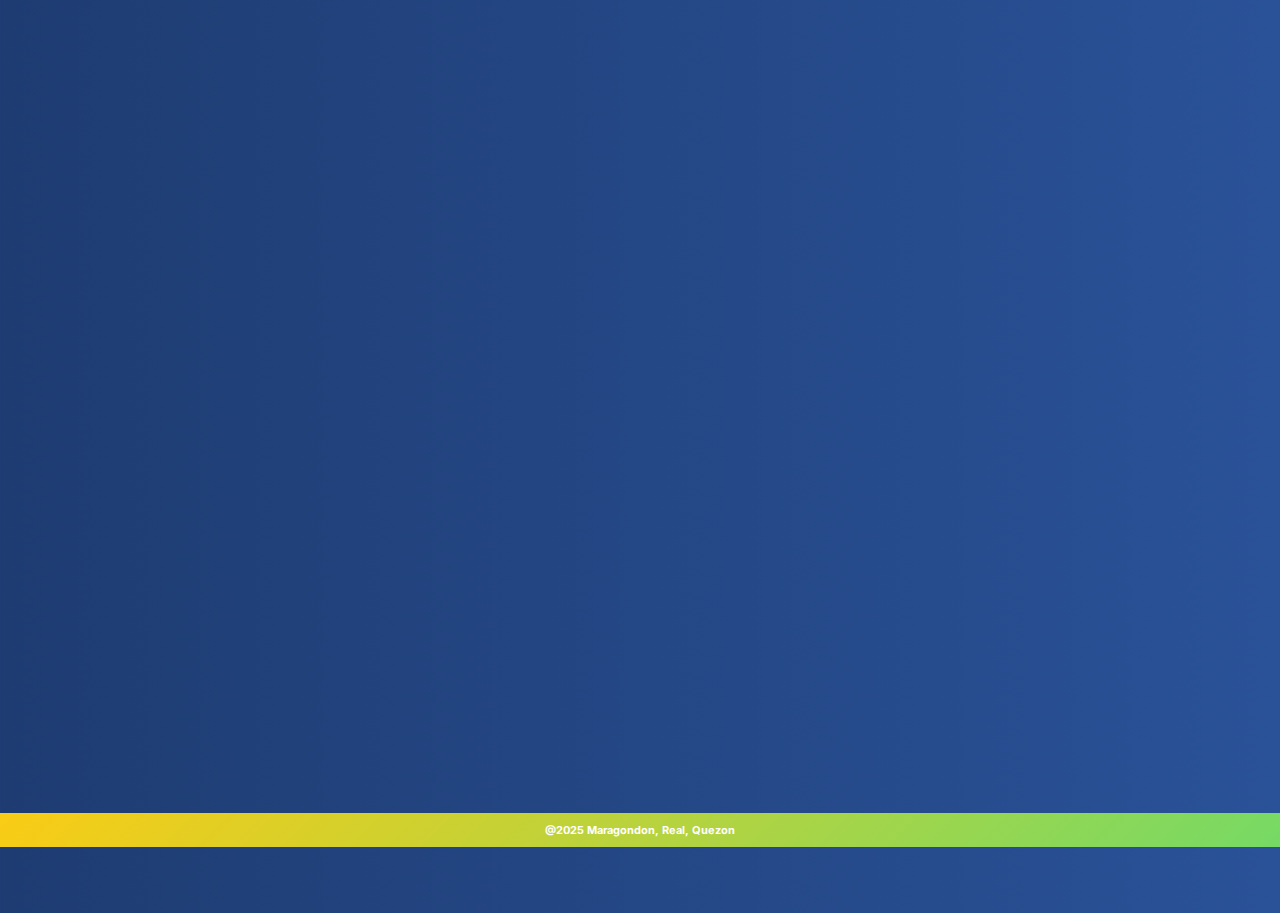
<file: vawc.html>
<!DOCTYPE html>
<html lang="en">
<head>
  <meta charset="UTF-8" />
  <meta name="viewport" content="width=device-width, initial-scale=1.0" />
  <title>VAWC Programs | Brgy Maragondon, Real, Quezon</title>
  <meta name="description" content="Learn about Barangay Maragondon's efforts to prevent Violence Against Women and Children (VAWC) and support victims.">
  <link href="https://fonts.googleapis.com/css2?family=Inter:wght@400;700&display=swap" rel="stylesheet">
  <link href="https://unpkg.com/aos@next/dist/aos.css" rel="stylesheet">
  <link rel="stylesheet" href="vawc.css">
</head>
<body>
  <header>
    <div class="logogroup" data-aos="slide-right">
      <a href="index.html"><img src="brgylogo.jpg"alt="brgy logo here" width="50px" height="70px" ></a>
      <span class="logo">VAWC</span>
    </div>

    <nav data-aos="fade-up">
      <a href="index.html">Home</a>
      <a href="historypage.html">History</a>
      <a href="map.html">Map</a>
      <a href="bpoc.html">Committees</a>
      <a href="contacts.html">Contact</a>
      <a href="BHS.html">BHS</a>
    </nav>
    
  </header>

  <section class="hero" data-aos="fade-up">
    
    <h1> BRGY MARAGONDON <span class="highlight">VAWC</span></h1>
    <p>VAWC stands for "Violence Against Women and their Children." It refers to any act or series of acts committed by any person against a woman who is his wife, former wife, or against a woman with whom he has or had a sexual or dating relationship, or with whom he has a common child. This includes physical, sexual, psychological harm, or economic abuse, and it encompasses various forms of violence such as threats, battery, and coercion. The issue of VAWC is addressed by laws such as the Anti-Violence Against Women and their Children Act of 2004 in the Philippines, which aims to protect women and children from such violence. <br><br>
    </p>
    <div data-aos="fade-up">
      <img src="bpo.jpg" alt="">
    </div>

    <div data-aos="fade-up">
      <img src="vawc process.jpg" alt="">
    </div>  
    
  </section>

  <section class="historylist" data-aos="fade-up">
    <div class="history-card1" data-aos="slide-right">
      <img src="vawc.jpg" alt="PHOTO">
      <h2>Leony Sipillo</h2>            
      </div>
    </div>

    <div class="information-card" data-aos="slide-right">
        <p>“Children” – refers to a person below eighteen (18) years of age or those over but are unable to fully take care of themselves or protect themselves from abuse, neglect, cruelty, exploitation or discrimination because of a physical or mental disability or condition; (Section 3[a], R.A. 7610, Special Protection of Children Against Abuse, Exploitation, and Discrimination Act) <br><br>

1. Crimes <br><br>

a. Child Prostitution and Other Sexual Abuse<br><br>

Children, whether male or female, who for money, profit, or any other consideration or due to the coercion or influence of any adult, syndicate or group, indulge in sexual intercourse or lascivious conduct, are deemed to be children exploited in prostitution and other sexual abuse. (Section 5[a], Ibid.)<br><br>

1st Mode (Prostitution) – Elements:<br><br>

1) The accused engages in, promotes, facilitates or induces child prostitution;<br><br>

2) The act is done through, but not limited to, the following means:<br><br>

(a) Acting as a procurer of a child prostitute;<br><br>

(b) Inducing a person to be a client of a child prostitute by means of written or oral advertisements or other similar means;<br><br>

(c) Taking advantage of influence or relationship to procure a child as a prostitute;<br><br>

(d) threatening or using violence towards a child to engage him as a prostitute; or,<br><br>

(e) Giving monetary consideration, goods or other pecuniary benefit to a child with intent to engage such child in prostitution;<br><br>

3) The child is exploited or intended to be exploited in prostitution; and,<br><br>

4) The child, whether male or female, is below 18 years of age. (Malto v. People, G.R. No. 164733, 21 September 2007)<br><br>

2nd Mode (Sexual abuse) – Elements:<br><br>

1) The accused commits the act of sexual intercourse or lascivious conduct;<br><br>

2) The said act is performed with a child exploited in prostitution or subjected to other sexual abuse; and,<br><br>

3) The child, whether male or female, is below 18 years of age. (Capueta v. People, G.R. No. 240145, 14 September 2020)<br><br>

Sexual abuse: Sexual abuse – includes the employment, use, persuasion, inducement, enticement or coercion of a child to engage in, or assist another person to engage in, sexual intercourse or lascivious conduct or the molestation, prostitution, or incest with children. (Section 2(g), Article XIII, Implementing Rules and Regulations of R.A. 7610)<br><br>

Same; Lascivious conduct: The intentional touching, either directly or through clothing, of the genitalia, anus, groin, breast, inner thigh, or buttocks, or the introduction of any object into the genitalia, anus or mouth, of any person, whether of the same or opposite sex, with an intent to abuse, humiliate, harass, degrade, or arouse or gratify the sexual desire of any person, bestiality, masturbation, lascivious exhibition of the genitals or pubic area of a person. (Section 2(h), Article XIII, Ibid.)<br><br>

Same; Victim is under 12 y.o. under RPC: Concomitantly, pursuant to Section 5(b) of RA 7610, when the victim is under 12 years of age, the perpetrator shall be prosecuted under Article 336 of the RPC for lascivious conduct. (Capueta v. People, supra.)<br><br>

3rd Mode (Profiteering from Sexual Abuse) – Elements:<br><br>

1) Those who derive profit or advantage therefrom, whether as manager or owner of the establishment where the prostitution takes place, or of the sauna, disco, bar, resort, place of entertainment or establishment serving as a cover or which engages in prostitution in addition to the activity for which the license has been issued to said establishment. (Section 5[c], R.A. 7610)<br><br>

b. Other Acts of Neglect, Abuse, Cruelty or Exploitation and Other Conditions Prejudicial to the Child’s Development<br><br>

1) Any person who shall commit any other acts of child abuse, cruelty or exploitation or to be responsible for other conditions prejudicial to the child’s development including those covered by Article 59 of Presidential Decree No. 603, as amended, but not covered by the Revised Penal Code, as amended, shall suffer the penalty of prision mayor in its minimum period. (Section 10[a], Ibid.)<br><br>

2) Any person who shall keep or have in his company a minor, twelve (12) years or under or who in ten (10) years or more his junior in any public or private place, hotel, motel, beer joint, discotheque, cabaret, pension house, sauna or massage parlor, beach and/or other tourist resort or similar places shall suffer the penalty of prision mayor in its maximum period and a fine of not less than Fifty thousand pesos (P50,000): Provided, That this provision shall not apply to any person who is related within the fourth degree of consanguinity or affinity or any bond recognized by law, local custom and tradition or acts in the performance of a social, moral or legal duty. (Section 10[b], Ibid.)<br><br>

3) Any person who shall induce, deliver or offer a minor to any one prohibited by this Act to keep or have in his company a minor as provided in the preceding paragraph shall suffer the penalty of prision mayor in its medium period and a fine of not less than Forty thousand pesos (P40,000); Provided, however, That should the perpetrator be an ascendant, stepparent or guardian of the minor, the penalty to be imposed shall be prision mayor in its maximum period, a fine of not less than Fifty thousand pesos (P50,000), and the loss of parental authority over the minor. (Section 10[c], Ibid.)<br><br>

4) Any person, owner, manager or one entrusted with the operation of any public or private place of accommodation, whether for occupancy, food, drink or otherwise, including residential places, who allows any person to take along with him to such place or places any minor herein described shall be imposed a penalty of prision mayor in its medium period and a fine of not less than Fifty thousand pesos (P50,000), and the loss of the license to operate such a place or establishment. (Section 10[d], Ibid.)<br><br>

5) Any person who shall use, coerce, force or intimidate a street child or any other child to;<br><br>

(a) Beg or use begging as a means of living;<br><br>

(b) Act as conduit or middlemen in drug trafficking or pushing; or<br><br>

(c) Conduct any illegal activities, shall suffer the penalty of prision correccional in its medium period to reclusion perpetua. (Section 10[e], Ibid.)<br><br>

Penalties: For purposes of this Act, the penalty for the commission of acts punishable under Articles 248, 249, 262, paragraph 2, and 263, paragraph 1 of Act No. 3815, as amended, the Revised Penal Code, for the crimes of murder, homicide, other intentional mutilation, and serious physical injuries, respectively, shall be reclusion perpetua when the victim is under twelve (12) years of age. The penalty for the commission of acts punishable under Article 337, 339, 340 and 341 of Act No. 3815, as amended, the Revised Penal Code, for the crimes of qualified seduction, acts of lasciviousness with the consent of the offended party, corruption of minors, and white slave trade, respectively, shall be one (1) degree higher than that imposed by law when the victim is under twelve (12) years age. (Last paragraph, Section 10, Ibid.)<br><br>

  </section>
  
<section>
  <div class="footer">
    <footer>
      <h1>
        @2025 Maragondon, Real, Quezon
      </h1>
    </footer>
  </div>
  
</section>
  <script src="script.js"></script>
  <script src="https://unpkg.com/aos@next/dist/aos.js"></script>
  <script>
    AOS.init();
  </script>
</body>


</html>
</file>
<file: style.css>
* {
  margin: 0;
  padding: 0;
  box-sizing:border-box;
  font-family: 'Inter', sans-serif;
}

html, body {
  padding: 0;
  margin: 0;
  height: 100%;
  background: linear-gradient(-45deg, #1e3c72, #2a5298);
}

.page-wrapper {
  display: flex;
  flex-direction: column;
  
}

@keyframes gradientMove {
  0% {
    background-position: 0% 50%;
  }
  50% {
    background-position: 100% 50%;
  }
  100% {
    background-position: 0% 50%;
  }
}

header {
  background: linear-gradient(-45deg, YELLOW, orange, red, PURPLE);
  background-size: 400% 400%;
  animation: gradientMove 10s ease infinite;
  color: #1e3c72;
  padding: 10px;
  display: flex;
  align-items: center;
  justify-content: space-between;
}

.logogroup{
  display: flex;
  align-items: center;
  gap: 10px;
  color: white;
  font-weight: bold;
  font-size: 20px;
}

header img {
  height: 50px;
  border-radius: 110px;
}

nav {
  display: flex;
  gap: 20px;
  margin-right:30px;
}

nav a {
  color: white;
  text-decoration: none;
  font-weight: bold;
  transition: transform 1s ease;
  transform: scale(1.1);
}
nav a:hover{
  text-shadow: 0 0 5px #00f, 0 0 10px #00f;
  text-decoration: underline;
}

.hero {
  width: 100%;
  display: flex;
  justify-content: center;
  align-items: center;
  padding: 20px;
  background: linear-gradient(-45deg, #1e3c72, #2a5298);
}

.hero-box {
  max-width: 100%;
  width: 100%;
  text-align: center;
}

.hero-box img {
  width: 100%;
  max-width: 1000px;
  height: auto;
  border-radius: 10px;
  box-shadow: 0 4px 12px rgba(0,0,0,0.2);
}

.titlehomepage .highlight1 {
  color: #ffa726;
}

.titlehomepage h1{
  font-size: 40px;
  font-weight: bold;
  color: white;
  text-align: center;
  margin-top: 20px;
  margin-bottom: 20px;
  background: transparent;
}

.listings {
  background: linear-gradient(-45deg, YELLOW, orange, red, PURPLE);
  background-size: 400% 400%;
  animation: gradientMove 10s ease infinite;
  color: white;
  text-align: center;
  padding: 50px;
  display: flex;
  flex-wrap: wrap;
  justify-content: center;
  gap: 20px;
  height:100%;
  max-height: 1000px;
}

.listing-card {
  background: linear-gradient(-45deg, #1e3c72, #2a5298);  
  border-radius: 10px;
  padding: 20px;
  width: 300px;
  box-shadow: 0 5px 15px rgba(0,0,0,0.1);
}

.listing-card img {
  width: 100%;
  height: 150px;
  object-fit:cover;
  border-radius: 10px;
  display: flex;
}

.listing-card h3 {
  margin: 15px 0 10px;
  font-size: 20px;
}

.listing-info {
  font-size: 14px;
  line-height: 1.4;
} 

.logogroup span{
  text-decoration:double;
}

.site-footer {
  background: linear-gradient(-45deg, #ff6ec4, #7873f5, #4ade80, #facc15);
  background-size: 400% 400%;
  animation: gradientMove 10s ease infinite;
  padding: 30px 20px;
  color: white;
  text-align: center;
  margin-top: auto;
}

.footer-content {
  display: flex;
  flex-direction: column;
  align-items: center;
  gap: 10px;
}

.footer-logo {
  width: 100px;
  height: 100px;
  border-radius: 50%;
  object-fit: cover;
  box-shadow: 0 4px 8px rgba(0,0,0,0.2);
}

.site-footer p {
  margin: 0;
  font-size: 14px;
}

@keyframes fadeSlideUp {
  to {
    opacity: 1;
    transform: translateY(0);
  }
}
</file>
<file: BHS.css>
* {
  margin: 0;
  padding: 0;
  box-sizing:border-box;
  font-family: 'Inter', sans-serif;
}

body {
  background: linear-gradient(to right, #1e3c72, #2a5298);
  color: white; 
}

header {
  background: linear-gradient(-45deg, YELLOW, orange, red, PURPLE);
  background-size: 400% 400%;
  animation: gradientMove 10s ease infinite;
  color: #1e3c72;
  padding: 20px;
  display: flex;
  align-items: center;
  justify-content: space-between;
  animation: graientMove 10s ease infinite;
}

.logogroup{
  display: flex;
  align-items: center;
  gap: 10px;
  color: white;
  font-weight: bold;
  margin-left: 20px;
}

header img {
  height: 50px;
  border-radius: 110px;
}

nav {
  display: flex;
  gap: 20px;
  margin-right:30px;

}

nav a {
  color: white;
  text-decoration: none;
  font-weight: bold;
  transition: transform 1s ease;
  transform: scale(1.1);
}
nav a:hover{
  text-shadow: 0 0 5px #00f, 0 0 10px #00f;
  text-decoration: underline;
}

.hero {
  text-align: center;
  padding: 100px 20px;
}

.hero h1 {
  font-size: 40px;
  font-weight: bold;
  margin-bottom: 20px;
}
.hero h4 {
  font-size: 20px;
  font-weight: bold;
  margin-bottom: 20px;
  text-align: left;
  margin-left: auto;
}

.hero .highlight {
  color: #ffa726;
}

.hero p {
  text-align: left;
  max-width: 1000px;
  margin: auto;
  font-size: 18px;
  line-height: 1.5;
  margin-bottom: 1px;
}

.historylist {
  background: linear-gradient(-45deg, YELLOW, orange, red, PURPLE);
  background-size: 400% 400%;
  animation: gradientMove 10s ease infinite;
  color: white;
  text-align: center;
  padding: 50px;
  display: flex;
  flex-wrap: wrap;
  justify-content: center;
  gap: 20px;
}
.history-card {
  background:  linear-gradient(to right, #1e3c72, #2a5298);
  border-radius: 10px;
  padding: 20px;
  width: 300px;
  box-shadow: 0 5px 15px rgba(0,0,0,0.1);
}
.history-card img{
text-align: left;
  height: auto;
  width: 60%;
  object-fit:cover;
  border-radius: 10px;
}

.history-card h2 {
  margin: 15px 0 10px;
  font-size: 20px;
  text-align: center;
  padding-bottom: 20px;
}

.history_info {
  font-size: 14px;
  line-height: 1.4;
  text-align: center;
  
}

.information-card {
  background:  linear-gradient(to right, #1e3c72, #2a5298);
  border-radius: 10px;
  padding: 20px;
  width: auto;
  height:max-content;
  box-shadow: 0 5px 15px rgba(0,0,0,0.1);
}

.information-card p{
  font-size: 20px;
  text-align: left;
}

footer{
  padding: 10px;
  background: linear-gradient(-45deg, #ff6ec4, #7873f5, #4ade80, #facc15);
  background-size: 400% 400%;
  animation: gradientMove 10s ease infinite;  
}

footer h1{
  font-size: 11px;
  text-align: center;
}

@keyframes gradientMove {
  0% {
    background-position: 0% 50%;
  }
  50% {
    background-position: 100% 50%;
  }
  100% {
    background-position: 0% 50%;
  }
}

.table-container {
  display: flex;
  justify-content: center; 
  align-items: center;     
  height: 100%;            
}

table {
  border-collapse: collapse;
  background-color: #1e3a8a;
  color: white;
  padding: 10px;
  border-radius: 10px;
  box-shadow: 0 4px 6px rgba(0,0,0,0.3);
}

th, td {
  border: 1px solid white;
  padding: 6px 12px;
  text-align: center;
}
</file>
<file: Bpoc.css>
* {
  margin: 0;
  padding: 0;
  box-sizing:border-box;
  font-family: 'Inter', sans-serif;
}

body {
  background: linear-gradient(to right, #1e3c72, #2a5298);
  color: white; 
}

header {
  background: linear-gradient(-45deg, YELLOW, orange, red, PURPLE);
  background-size: 400% 400%;
  animation: gradientMove 10s ease infinite;
  color: #1e3c72;
  padding: 20px;
  display: flex;
  align-items: center;
  justify-content: space-between;
}

.logogroup{
  display: flex;
  align-items: center;
  gap: 10px;
  color: white;
  font-weight: bold;
  font-size: 20px;
  margin-left: 20px;
}

header img {
  height: 50px;
  border-radius: 110px;
}

nav {
  display: flex;
  gap: 20px;
    margin-right:30px;

}

nav a {
  color: white;
  text-decoration: none;
  font-weight: bold;
  transition: transform 1s ease;
  transform: scale(1.1);
}
nav a:hover{
  text-shadow: 0 0 5px #00f, 0 0 10px #00f;
  text-decoration: underline;
}

.brgyofficials1{
  gap: 10px;
  flex: 1;
  padding: 20px;
  margin: 10px;
  flex-direction: column;
  position:absolute;
  display: 100%;
  top: 50;
  left: 50;
  background: linear-gradient(to right yellow, orange);
}

.brgyofficials1 img{
  text-align:center;
  height: auto;
  width: 100px;
  margin-left: 25px;
}

.official p{
  text-align: center;
  margin-bottom: 10px;
  margin-left: -10px;
  font-size: 14px;
}

.official img{
  background-color: orange;
  border-radius: 8px;
  padding: 10px;
  text-align: center;
  object-fit: cover;
  border: 2px yellow;
}

* {
  box-sizing: border-box;
  margin: 0;
  padding: 0;
}

.main-container {
  display: flex;
  gap: 20px;
}

.image-box {
  background: linear-gradient(-45deg, #ff6ec4, #7873f5, #4ade80, #facc15);
  background-size: 400% 400%;
  animation: gradientMove 10s ease infinite;  
  border-radius: 8px;
  padding: 10px;
  text-align: center;
}

@keyframes gradientMove {
      0% { background-position: 0% 50%; }
      50% { background-position: 100% 50%; }
      100% { background-position: 0% 50%; }
    }

.image-box img {
  width: 100%;
  border-radius: 8px;
}

.right-column {
  width: 70%;
  background-color: orange;
  border-radius: 8px;
  padding: 20px;
  border-top: 20px;
  margin-left: 250px;
  margin-top: 20px;
  margin-bottom: 20px;
}

.right-column1 {
  width: 70%;
  background-color: orange;
  border-radius: 8px;
  padding: 20px;
  border-top: 20px;
  margin-top: 20px;
  margin-bottom: 20px;
}

.right-column2 {
  width: 70%;
  background-color: orange;
  border-radius: 8px;
  padding: 20px;
  border-top: 20px;
  margin-top: 20px;
  margin-bottom: 20px;
}

.right-column3 {
  width: 70%;
  background-color: orange;
  border-radius: 8px;
  padding: 20px;
  border-top: 20px;
  margin-top: 20px;
  margin-bottom: 20px;
}

.footer {
  background: linear-gradient(-45deg, #ff6ec4, #7873f5, #4ade80, #facc15);
  background-size: 400% 400%;
  animation: gradientMove 10s ease infinite;   
  color: black;
  text-align: center;
  padding: 10px 10px;
  font-size: 1rem;
  margin-top: 20px;
}

@keyframes gradientMove {
  0% {
    background-position: 0% 50%;
  }
  50% {
    background-position: 100% 50%;
  }
  100% {
    background-position: 0% 50%;
  }
}
</file>
<file: Contact.css>
* {
  margin: 0;
  padding: 0;
  box-sizing:border-box;
  font-family: 'Inter', sans-serif;
}

body {
  background: linear-gradient(to right, #1e3c72, #2a5298);
  color: white; 
}

header {
  background: linear-gradient(-45deg, YELLOW, orange, red, PURPLE);
  background-size: 400% 400%;
  animation: gradientMove 10s ease infinite;
  color: #1e3c72;
  padding: 20px;
  display: flex;
  align-items: center;
  justify-content: space-between;
}

.logogroup{
  display: flex;
  align-items: center;
  gap: 10px;
  color: white;
  font-weight: bold;
  font-size: 20px;
  margin-left: 20px;
}

header img {
  height: 50px;
  border-radius: 110px;
}

nav {
  display: flex;
  gap: 20px;
    margin-right:30px;

}

nav a {
  color: white;
  text-decoration: none;
  font-weight: bold;
  transition: transform 1s ease;
  transform: scale(1.1);
}
nav a:hover{
  text-shadow: 0 0 5px #00f, 0 0 10px #00f;
  text-decoration: underline;
}

table,th,td{
    border:1px solid white;
    background-color: orange;
    color: white;
    text-align: center;
}

.C1 p{
    text-align: center;
    padding-top: 50px;
}

footer{
    font-size: 11px;
    text-align: center;
    background: linear-gradient(-45deg, #ff6ec4, #7873f5, #4ade80, #facc15);
  background-size: 400% 400%;
  animation: gradientMove 10s ease infinite;  
    margin-top: 300px;
}

.hero h1 {
  font-size: 40px;
  font-weight: bold;
  margin-bottom: 20px;
}

.hero .highlight {
  color: #ffa726;
}

.hero {
  text-align: center;
  padding: 10px 20px;
}

@keyframes gradientMove {
  0% {
    background-position: 0% 50%;
  }
  50% {
    background-position: 100% 50%;
  }
  100% {
    background-position: 0% 50%;
  }
}
</file>
<file: history.css>
* {
  margin: 0;
  padding: 0;
  box-sizing:border-box;
  font-family: 'Inter', sans-serif;
}

body {
  background: linear-gradient(to right, #1e3c72, #2a5298);
  color: white; 
}

header {
  background: linear-gradient(-45deg, YELLOW, orange, red, PURPLE);
  background-size: 100% 100%;
  animation: gradientMove 10s ease infinite;
  color: #1e3c72;
  padding: 20px;
  display: flex;
  align-items: center;
  justify-content: space-between;
  animation: graientMove 10s ease infinite;
}

.logogroup {
  display: flex;
  align-items: center;
  gap: 1vw;
  color: white;
  font-weight: bold;
  font-size: 2vw;
  margin-left: 1vw;
}

header img {
  height: 50px;
  border-radius: 110px;
}

nav {
  display: flex;
  gap: 2vw;
  margin-right: 3vw;
}

nav a {
  color: white;
  text-decoration: none;
  font-weight: bold;
  transition: transform 1s ease;
  transform: scale(1.1);
}
nav a:hover{
  text-shadow: 0 0 5px #00f, 0 0 10px #00f;
  text-decoration: underline;
}

.hero {
  text-align: center;
  padding: 100px 20px;
}

.hero h1 {
  font-size: 40px;
  font-weight: bold;
  margin-bottom: 20px;
}

.hero .highlight {
  color: #ffa726;
}

.hero p {
  max-width: 1000px;
  margin: auto;
  font-size: 18px;
  line-height: 1.5;
  margin-bottom: 1px;
}

.historylist {
  background: linear-gradient(-45deg, YELLOW, orange, red, PURPLE);
  background-size: 100% 100%;
  animation: gradientMove 10s ease infinite;
  color: white;
  text-align: center;
  padding: 50px;
  display: flex;
  flex-wrap: wrap;
  justify-content: center;
  gap: 20px;
}
.history-card {
  background:  linear-gradient(to right, #1e3c72, #2a5298);
  border-radius: 10px;
  padding: 20px;
  width: 300px;
  box-shadow: 0 5px 15px rgba(0,0,0,0.1);
}
.history-card img{
text-align: left;
  height: auto;
  width: 100%;
  object-fit:cover;
  border-radius: 10px;
}

.history-card h2 {
  margin: 15px 0 10px;
  font-size: 20px;
  text-align: center;
}

.history_info {
  font-size: 14px;
  line-height: 1.4;
  text-align: center;
  
}

.information-card {
  background:  linear-gradient(to right, #1e3c72, #2a5298);
  border-radius: 10px;
  padding: 20px;
  width: 100%;
  height:max-content;
  box-shadow: 0 5px 15px rgba(0,0,0,0.1);
}

.information-card p{
  font-size: 20px;
  text-align: center;
}

footer{
  padding: 10px;
  background: linear-gradient(-45deg, #ff6ec4, #7873f5, #4ade80, #facc15);
  background-size: 100% 100%;
  animation: gradientMove 10s ease infinite;  
}

footer h1{
  font-size: 11px;
  text-align: center;
}

@keyframes gradientMove {
  0% {
    background-position: 0% 50%;
  }
  50% {
    background-position: 100% 50%;
  }
  100% {
    background-position: 0% 50%;
  }
}
</file>
<file: Map.css>
.map h1{
    text-align: center;
    margin-top: 20px;
    margin-bottom: 20px;
}
.map .highlight {
  color: #ffa726;
}
.par p{
    text-align: center;
}

* {
  margin: 0;
  padding: 0;
  box-sizing:border-box;
  font-family: 'Inter', sans-serif;
}

body {
  margin: 0;
      height: 100vh;
      background: linear-gradient(-45deg, #ff6ec4, #7873f5, #4ade80, #facc15);
      background-size: 400% 400%;
      animation: gradientMove 10s ease infinite;
    }

    @keyframes gradientMove {
      0% { background-position: 0% 50%; }
      50% { background-position: 100% 50%; }
      100% { background-position: 0% 50%; }
    }

header {
  background: linear-gradient(to right, yellow, orange, red);
  color: #1e3c72;
  padding: 20px;
  display: flex;
  align-items: center;
  justify-content: space-between;
}

.logogroup{
  display: flex;
  align-items: center;
  gap: 10px;
  color: white;
  font-weight: bold;
  font-size: 20px;
  margin-left: 20px;
}

header img {
  height: 50px;
  border-radius: 110px;
}

nav {
  display: flex;
  gap: 20px;
  margin-right:30px;

}

nav a {
  color: white;
  text-decoration: none;
  font-weight: bold;
  transition: transform 1s ease;
  transform: scale(1.1);
}
nav a:hover{
  text-shadow: 0 0 5px #00f, 0 0 10px #00f;
  text-decoration: underline;
}
</file>
<file: vawc.css>
* {
  margin: 0;
  padding: 0;
  box-sizing:border-box;
  font-family: 'Inter', sans-serif;
}

body {
  background: linear-gradient(to right, #1e3c72, #2a5298);
  color: white; 
}

header {
  background: linear-gradient(-45deg, YELLOW, orange, red, PURPLE);
  background-size: 400% 400%;
  animation: gradientMove 10s ease infinite;
  color: #1e3c72;
  padding: 20px;
  display: flex;
  align-items: center;
  justify-content: space-between;
  animation: graientMove 10s ease infinite;
}

.logogroup{
  display: flex;
  align-items: center;
  gap: 10px;
  color: white;
  font-weight: bold;
  margin-left: 20px;
}

header img {
  height: 50px;
  border-radius: 110px;
}

nav {
  display: flex;
  gap: 20px;
  margin-right:30px;

}

nav a {
  color: white;
  text-decoration: none;
  font-weight: bold;
  transition: transform 1s ease;
  transform: scale(1.1);
}
nav a:hover{
  text-shadow: 0 0 5px #00f, 0 0 10px #00f;
  text-decoration: underline;
}

.hero {
  text-align: center;
  padding: 100px 20px;
}

.hero h1 {
  font-size: 40px;
  font-weight: bold;
  margin-bottom: 20px;
}

.hero .highlight {
  color: #ffa726;
}

.hero img{
  width: 60%;
  height: auto;
  padding: 0;
  align-items: start;
  border: 5px solid navy;
  gap: 20px ;
  
}

.hero p {
  max-width: 1000px;
  margin: auto;
  font-size: 18px;
  line-height: 1.5;
  margin-bottom: 1px;
}

.historylist {
  background: linear-gradient(-45deg, YELLOW, orange, red, PURPLE);
  background-size: 400% 400%;
  animation: gradientMove 10s ease infinite;
  color: white;
  text-align: center;
  padding: 50px;
  display: flex;
  flex-wrap: wrap;
  justify-content: center;
  gap: 20px;
}
.history-card {
  background:  linear-gradient(to right, #1e3c72, #2a5298);
  border-radius: 10px;
  padding: 20px;
  width: 300px;
  box-shadow: 0 5px 15px rgba(0,0,0,0.1);
}
.history-card1 {
  background:  linear-gradient(to right, #1e3c72, #2a5298);
  border-radius: 10px;
  padding: 20px;
  width: 300px;
  height: 350px;
  box-shadow: 0 5px 15px rgba(0,0,0,0.1);
}

.history-card1 img{
text-align: left;
  height: auto;
  width: 100%;
  object-fit:cover;
  border-radius: 10px;
}

.history-card img{
text-align: left;
  height: auto;
  width: 100%;
  object-fit:cover;
  border-radius: 10px;
}

.history-card h2 {
  margin: 15px 0 10px;
  font-size: 20px;
  text-align: left;
}

.history_info {
  font-size: 14px;
  line-height: 1.4;
  text-align: left;
  
}

.information-card {
  background:  linear-gradient(to right, #1e3c72, #2a5298);
  border-radius: 10px;
  padding: 20px;
  width: 1000px;
  height:max-content;
  box-shadow: 0 5px 15px rgba(0,0,0,0.1);
}

.information-card p{
  font-size: 15px;
  text-align: left;
}

footer{
  padding: 10px;
  background: linear-gradient(-45deg, #ff6ec4, #7873f5, #4ade80, #facc15);
  background-size: 400% 400%;
  animation: gradientMove 10s ease infinite;  
}

footer h1{
  font-size: 11px;
  text-align: center;
}

@keyframes gradientMove {
  0% {
    background-position: 0% 50%;
  }
  50% {
    background-position: 100% 50%;
  }
  100% {
    background-position: 0% 50%;
  }
}
</file>
